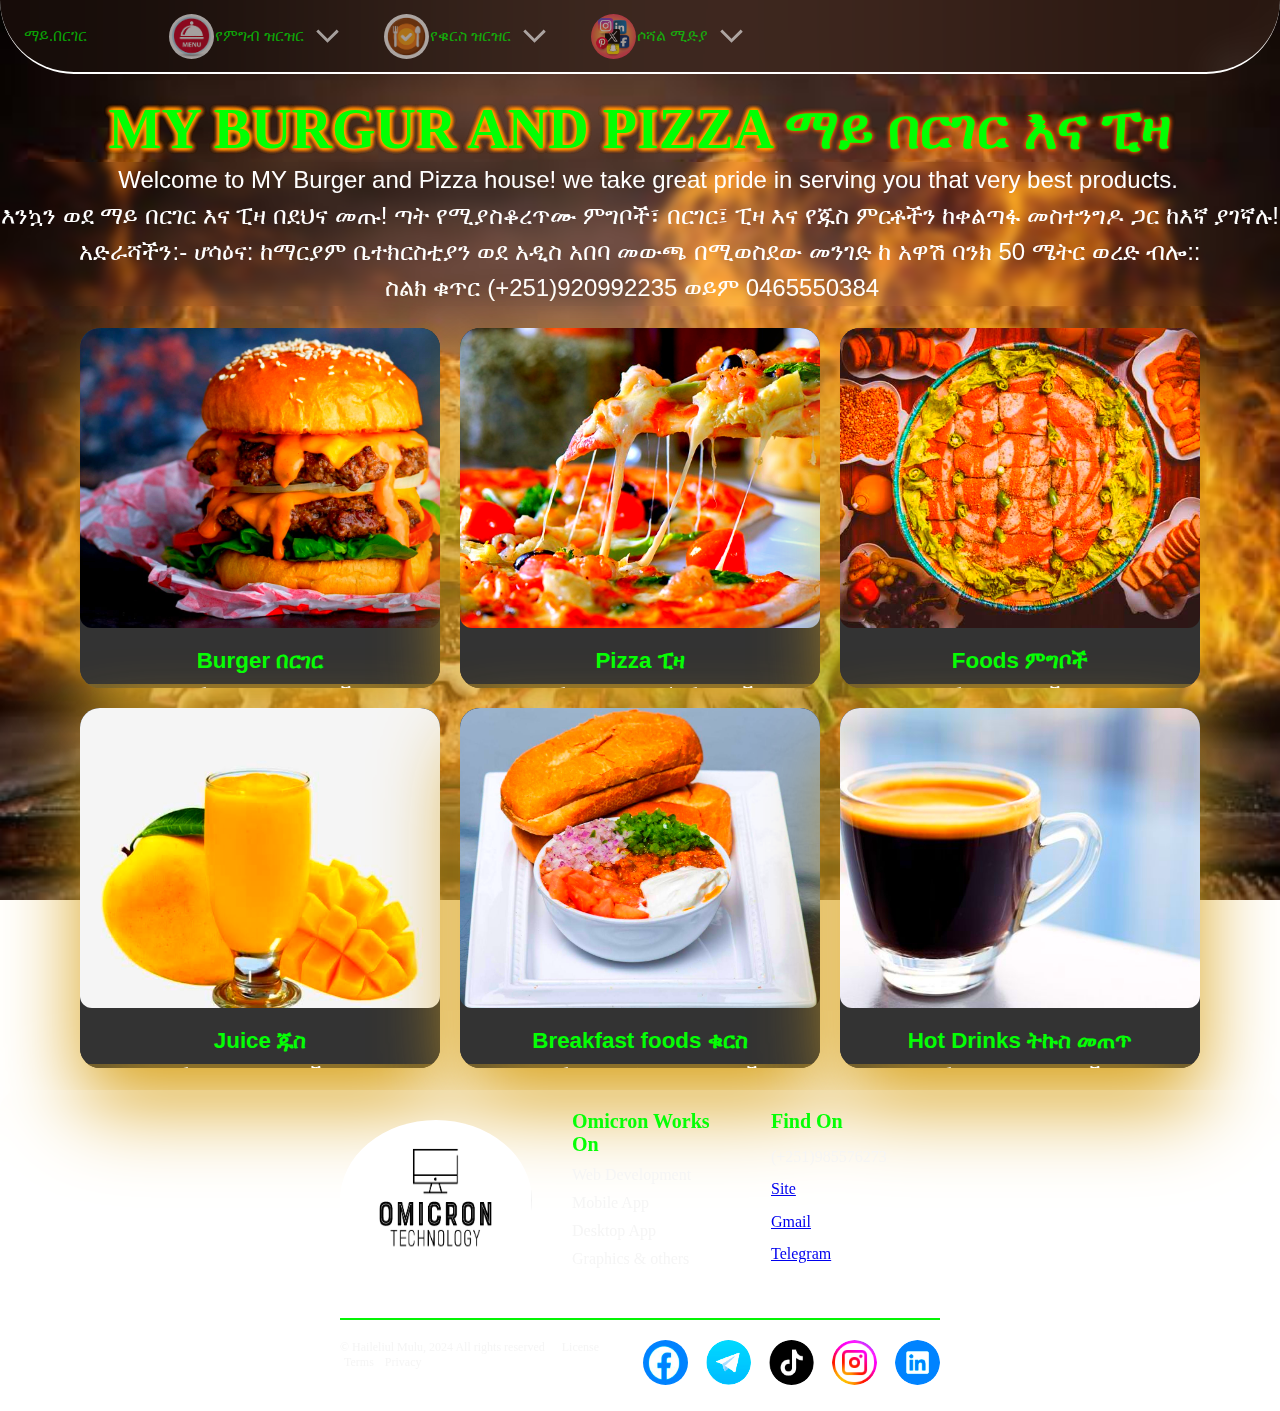
<file: index.html>
<!DOCTYPE html>
<html lang="en">
<head>
  <meta charset="UTF-8">
  <meta name="viewport" content="width=device-width, initial-scale=1.0">
  <link rel="stylesheet" href="css/slide.css">
  <title>MY BURGER (HOSSANA)</title>
</head>
</head>
<body>
  <nav class="navbar">
    <button onclick="toggleMenu()" class="burger"></button>
    <button class="button">
      ማይ.በርገር</button>
    <div class="dropdowns">
      <div class="dropdown">
        <button class="button">
          <img  src="image/menu.jpeg">
          የምግብ ዝርዝር 
          <img src="chevron.svg" />
        </button>
        <div class="dropdown-menu">
          <a href="home.html"> <img  src="image/food.png"  title="ምግቦች"></a>               
          <a href="burg.html"> <img  src="image/burger.png" title="በርገር"></a>                
            <a href="pizz.html"><img  src="image/pizza.png" title="ፒዛ"></a>
            <a href="juice.html"><img  src="image/juce.jpeg" title="ጁስ"></a>   
        </div>
      </div>
      <div class="dropdown">
        <button class="button">
          <img  src="im/qu.png">
          የቁርስ ዝርዝር
          <img src="chevron.svg" />
        </button>
        <div class="dropdown-menu">
          <a href="brakfastfood.html"> <img  src="im/brek.png" title="ቁርስ"></a>              
          <a href="hotdrink.html"> <img  src="im/drinks.png"  title="ትኩስ ነገር"></a>                
        </div>
      </div>
      <div class="dropdown">
        <button class="button">
          <img src="image/im/images.jpeg" />
          ሶሻል ሚድያ
          <img src="chevron.svg" />
        </button>
        <div class="dropdown-menu">
          <a  href="#" title="My Burger and Pizza facebook page" target ="#"onclick="myfunction11()" ><img src="image/facbook.png"></a>
    <a href="#" title="My Burger and Pizza telegram account!" target="#"onclick="myfunction11()"><img src="image/telegram.png"></a>
    <a href="#"title="My Burger and Pizza tiktok account!" target ="#" onclick="myfunction11()"><img src="image/tiktok.png"></a>
        </div>
      </div>
    </div>
  </nav>
  <script difer>
    const toggleMenu = () => document.body.classList.toggle("open");
  </script>
  <script>
    function myfunction11(){
      window.alert("ይቅርታ ለግዜው አካውንቱ አገልግሎት ላይ አይደለም!");
    }
  </script>
   <h1>MY BURGUR AND PIZZA <span>ማይ በርገር እና ፒዛ  </span></h1>
   <div class="header">
    <h2>
     <span>
      Welcome to MY Burger and Pizza house! we take great pride in serving you that very best products.</br>
      እንኳን ወደ ማይ በርገር እና ፒዛ በደህና መጡ! ጣት የሚያስቆረጥሙ ምግቦች፣ በርገር፤ ፒዛ እና የጁስ ምርቶችን ከቀልጣፋ መስተንግዶ ጋር ከእኛ ያገኛሉ!
    
        <br> አድራሻችን:- ሆሳዕና: ከማርያም ቤተክርስቲያን ወደ አዲስ አበባ መውጫ በሚወስደው መንገድ ከ አዋሽ ባንክ 50 ሜትር ወረድ ብሎ::
        <br><span> ስልክ ቁጥር (+251)920992235 ወይም 0465550384 </span> 
  </div>
</div>
  <div class="container">
    <div class="custom-card">
      <div class="img-box"><a href="burg.html"><img src="image/ethi.jpg"></div></a>
      <div class="custom-content">     
        <h2>Burger በርገር</h2>
        <p>ማይ በርገር እና ፒዛ ጣፋጭ የበርገር ምግቦችን ያቀርባል ከነዚህም መካከል ሃምበርገር፣ ቺዝ በርገር፣ ስፔሻል የአትክልት በርገር፣ ስፔሻል በርገር እና ሌሎችም የበርገር ምግቦች አሉን! ይምጡ ይጎብኙን በአገልግሎታችን ይረካሉ፡፡ </p>
         </p> 
         
         <a href="burg.html"><button> የበርገር ዝርዝር </button></a>
          
      </div>
    </div>
    <div class="custom-card">
      <div class="img-box"><a href="pizz.html"><img src="image/pizza.jpg"></div></a>
      <div class="custom-content">
        <h2> Pizza ፒዛ</h2>
        <p>ማይ በርገር እና ፒዛ ጣፋጭና ተወዳጅ የፒዛ ምግቦችን ያቀርባል ከነዚህም 
          መካከል የስጋ፣ አትክልት፣ ስፔሻል፣ ቺዝ ፒዛ እና ሌሎችም የፒዛ ምግቦች አሉን! ይምጡ ይጎብኙን በአገልግሎታችን ይረካሉ፡፡</p> 
         <a href="pizz.html"><button> የፒዛ ዝርዝር </button></a>

      </div>
    </div>
    <div class="custom-card">  
      <div class="img-box"><a href="home.html"><img src="image/agelgel.jpeg"></div></a>
      <div class="custom-content">     
        <h2>Foods ምግቦች</h2>
        <p>  ማይ በርገር እና ፒዛ ጣፋጭ ምግቦችን ያቀርባል ከነዚህም መካከል ቋንጣ ፍርፍር፣ ፓስታ በአትክልት፣ አገልግል፣ 
          እንቁላል ፍርፍር፣ ቦዘና ሽሮ እና ሌሎችም ምግቦች አሉን! ይምጡ ይጎብኙን በአገልግሎታችን ይረካሉ፡፡</p>
         <a href="home.html"><button> የምግብ ዝርዝር </button></a>

        
      </div>
    </div>
    <div class="custom-card">
      
      <div class="img-box"><a href="juic.html"><img src="image/mango.jpeg"></div></a>
      <div class="custom-content">
       
        <h2>Juice ጁስ</h2>
        <p>ማይ በርገር እና ፒዛ ጣፋጭ የጁስ ምርቶች ያቀርባል ከነዚህም መካከል የአቮካዶ፣ ፓፓያ፣ ብርቱካን፣
          ሃብሃብ፣ ማንጎ እና ሌሎችም ጣፋጭ የጁስ ምርቶች አሉን! ይምጡ ይጎብኙን በአገልግሎታችን ይረካሉ፡፡</p>
         <a href="juic.html"><button> የጁስ ዝርዝር </button></a>

      </div>
    </div>
    <div class="custom-card">
      
      <div class="img-box"><a href="brakfastfood.html"><img src="im/offer_6.jpg"></div></a>
      <div class="custom-content">     
        <h2>Breakfast foods ቁርስ</h2>

        <p>  ማይ በርገር እና ፒዛ ጣፋጭ ለቁርስ የሚሆኑ 
          ምግቦች ያቀርባል ከነዚህም መካከል ፍርፍር፣ ሳንዱች፣ ፈጢራ፤ እንቁላል ፍርፍርእና ሌሎችም ምግቦች አሉን! ይምጡ ይጎብኙን በአገልግሎታችን ይረካሉ፡፡</p>
         <a href="brakfastfood.html"><button> የቁርስ ዝርዝር</button></a>

      </div> 
    </div>
    <div class="custom-card">
      
      <div class="img-box" ><a href="hotdrink.html"><img src="im/espresso.jpg" ></div></a>
        <div class="custom-content">     
          <h2> Hot Drinks ትኩስ መጠጥ</h2>
  
          <p>  ማይ በርገር እና ፒዛ ጣፋጭና ትኩስ መጠጦች
            አሉን ከነዚህም መካከል ወተት፣ ማኪያቶ፣ ብርቱካን-ሻይ፤ ችምባ ሻይ እና ሌሎችም መጠጦች አሉን! ይምጡ ይጎብኙን በአገልግሎታችን ይረካሉ፡፡</p>
         <a href="hotdrink.html"><button> ዝርዝር </button></a>

        </div> 
      </div>
    </div>
  <style>
   .container {
  display: flex;
  position: relative;
  justify-content: center;
  flex-wrap: wrap;
  gap: 20px 20px;
  padding: 22px 50px;
}
.container .custom-card {
  display: flex;
  width: 100%; /* Adjust the width to occupy the full width of the container */
  max-width: 360px; /* Set a maximum width for the card */
  overflow: hidden;
  height: 360px;
  background-color: #333;
  backdrop-filter: blur(2000px);
  border-radius: 20px;
  transition: 0.5s;
  box-shadow: 0 35px 80px goldenrod;
}
.container .custom-card:hover {
  height: 520px;
}
.container .custom-card .img-box {
  position: absolute;
  top: 0px;
  width: 100%; /* Adjust the width to occupy the full width of the card */
  height: 300px;
  background: #333;
  border-radius: 12px;
  overflow: hidden;
  transition: 0.5s;
}
.container .custom-card .img-box img {
  position: absolute;
  top: 0;
  left: 0;
  width: 100%;
  height: 100%;
  object-fit: cover;
  filter: saturate(2);
}
.container .custom-card .custom-content {
  position: absolute;
  top: 320px;
  width: 100%; /* Adjust the width to occupy the full width of the card */
  height: 31px;
  padding: 0 0px;
  text-align: center;
  background-color: #333;
  transition: 0.5s;
}
.container .custom-card:hover .custom-content {
  height: 300px;
}
.container .custom-card .custom-content h2 {
  font-size: 1.4rem;
  font-family: "-apple-system", "BlinkMacSystemFont", "Roboto", "Helvetica Neue", sans-serif;
  font-weight: bold;
  color: rgb(4, 255, 4);
}
.container .custom-card .custom-content p {
  margin-top: 10px;
  backdrop-filter: blur(10px);
  color: white;
  font-size: 1rem;
}
.container .custom-card .custom-content button {
  top: 15px;
  display: inline-block;
  padding: 12px 25px;
  text-decoration: none;
  border-radius: 10px;
  background: transparent;
  border: 2px solid rgb(195, 250, 195);
  color: rgb(4, 255, 4);
  font-weight: bold;
  margin-left: 1rem;
  box-shadow: 0 3px 8px goldenrod;
}
.container .custom-card .custom-content button:hover {
  opacity: 0.8;
  background-color: white;
  border: 3px solid crimson;
}

@media screen and (width <= 500px) {
  .container {
    padding: 10px; 
  }
}/*
  .container .custom-card {
    max-width: 100%; 
    height: auto; 
  }
  .container .custom-card:hover {
    height: auto; 
  }}
  */
  </style>  
<section>
  <footer class="top">
    <img src="image/im/1.png" />
    <div class="links">
      <div>
        <h2>Omicron Works On</h2>
        <a>Web Development</a>
        <a>Mobile App</a>
        <a>Desktop App</a>
        <a>Graphics & others</a>
      </div>
      <div>
        <h2>Find On</h2>
        <a  onclick="window.open('tel:0985576273')">(+251)985576273</a>
        <a href="https://haileliulmulu.github.io/omicronbanner.github.io"target ="https://haileliulmulu.github.io/omicronbanner.github.io">Site</a>
        <a  href="mailto:haileliulmulu27@gmail.com">Gmail</a>
        <a href="https://t.me/Liulmekonen" target="https://t.me/Liulmekonen">Telegram</a>
      </div>
    </div>
  </footer>
  <footer class="bottom">
    <div class="legal">
      <span> © Haileliul Mulu, 2024 All rights reserved </span>
      <a> License </a>
      <a> Terms </a>
      <a> Privacy </a>
    </div>
    <div class="links">
      <a  href="https://www.facebook.com/haileliul.mulu.2023" title="Facebook page" target ="https://www.facebook.com/haileliul.mulu.2023"><img src="image/facbook.png"></a>
      <a href="https://t.me/omicrontechnology" title="Telegram account!" target="https://t.me/omicrontechnology"><img src="image/telegram.png"></a>
      <a href="https://www.tiktok.com/@haileliul21"title="Tiktok account!" target ="https://www.tiktok.com/@haileliul21"><img src="image/tiktok.png"></a>
      <a href="http://www.instagram.com/haileliul_mulu"title="Instagram account!" target ="http://www.instagram.com/haileliul_mulu"><img src="image/insta.png"></a>
      <a href="https://www.linkedin.com/in/haileliul-mulu-26283a297"title="Linkdin account!" target ="https://www.linkedin.com/in/haileliul-mulu-26283a297"><img src="image/link.png"></a>
    </div>
  </footer>
</section>
<script difer>
  document.addEventListener('contextmenu',function(event){
  event.preventDefault();
})
</script>
</body>
</html>
</file>
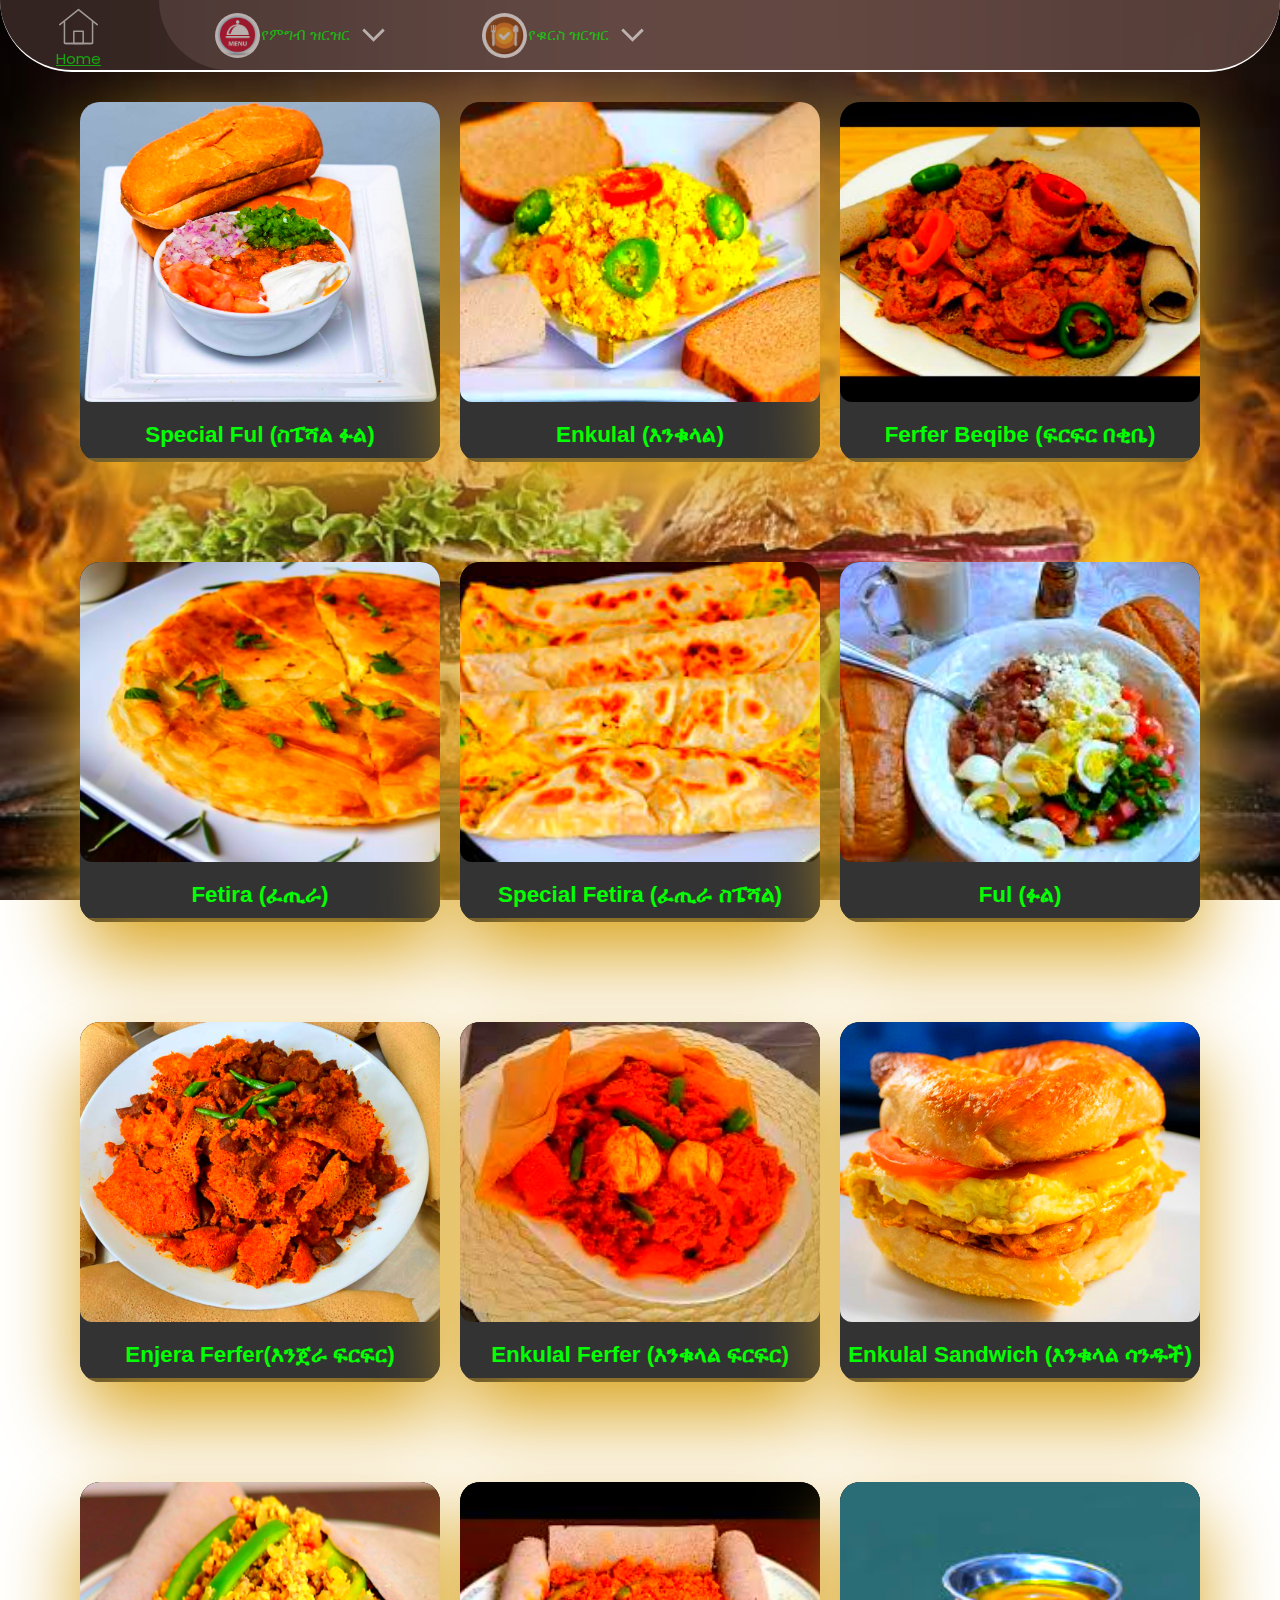
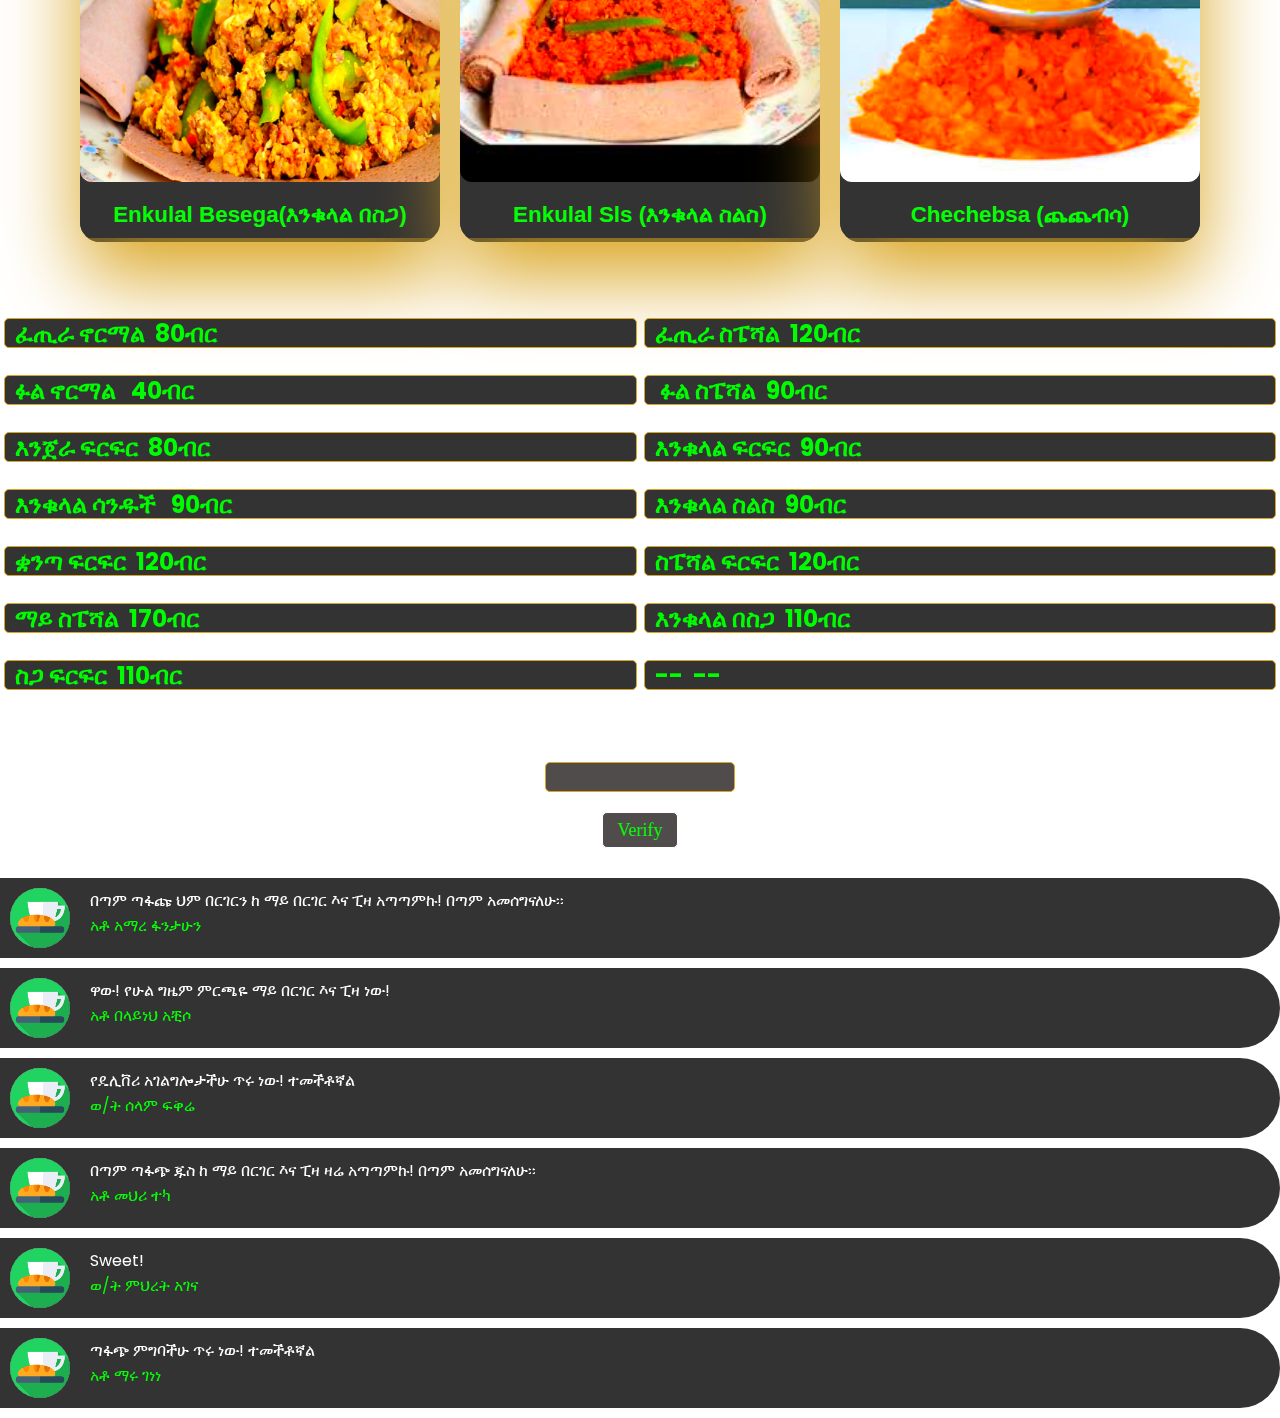
<file: brakfastfood.html>
<!DOCTYPE html>
<html>
  <head>
    <meta charset="UTF-8">
    <meta name="viewport" content="width=device-width, initial-scale=1.0">
  <link rel="stylesheet" href="css/home.css">
  <title>MY BURGER (HOSSANA)</title>
</head>
<body>
  <nav class="navbar">
    <button onclick="toggleMenu()" class="burger"></button>
    <button class="button"><a href="index.html"><img  src="image/im/home.svg" >Home</a> 
       
        </button>
    <div class="dropdowns">
     
      <div class="dropdown">
        <button class="button">
          <img  src="image/menu.jpeg">
          የምግብ ዝርዝር 
          <img src="chevron.svg" />
        </button>
        <div class="dropdown-menu">
            <a href="home.html"> <img  src="image/food.png"  title="ምግቦች"></a>               
            <a href="burg.html"> <img  src="image/burger.png" title="በርገር"></a>                              
            <a href="juic.html"><img  src="image/juce.jpeg" title="ጁስ"></a>  
            <a href="pizz.html"><img  src="image/pizza.png" title="ፒዛ"></a>         
        </div>
      </div>
      <div class="dropdown">
        <button class="button">
          <img  src="im/qu.png">
          የቁርስ ዝርዝር
          <img src="chevron.svg" />
        </button>
        <div class="dropdown-menu">        
          <a href="hotdrink.html"> <img  src="im/drinks.png"  title="ትኩስ ነገር"></a>                         
        </div>
      </div>
     
    </div>
  </nav>
  <script>
    const toggleMenu = () => document.body.classList.toggle("open");
   
  </script>
  
  <div class="container">

    <div class="custom-card">
      <div class="img-box"><img src="im/offer_6.jpg"></div>
      <div class="custom-content">     
        <h2>Special Ful (ስፔሻል ፉል)</h2>
        <p>  ማይ በርገር እና ፒዛን ሰለጎበኙ እጅግ በጣም እናመሰናለን! ይምጡ ይጎብኙን ወይም ካሉበት ቦታ ሆነው በስልክ ይዘዙን በተመጣጣኝ የዴሊቭሪ ዋጋ ካሉበት እናደርሳለን!</p>
<table>
  <tr onclick="window.open('tel:0465550384')">
        <td>
               <button>ለማዘዝ</button> 
        </td>
    </tr>
</table>        
      </div>
    </div>
    <div class="custom-card">
      <div class="img-box"><img src="image/enkulal.jpeg"></div>
      <div class="custom-content">
       
        <h2>Enkulal (እንቁላል)</h2>
        <p>ማይ በርገር እና ፒዛን ሰለጎበኙ እጅግ በጣም እናመሰናለን! ይምጡ ይጎብኙን ወይም ካሉበት ቦታ ሆነው በስልክ ይዘዙን በተመጣጣኝ የዴሊቭሪ ዋጋ ካሉበት እናደርሳለን!</p>
<table>
  <tr onclick="window.open('tel:0465550384')">
        <td>
               <button>ለማዘዝ</button> 
        </td>
    </tr>
</table>        
      </div>
    </div>
    <div class="custom-card">
      <div class="img-box"><img src="im/ferferbeqibie.jpg"></div>
      <div class="custom-content">     
        <h2>Ferfer Beqibe (ፍርፍር በቂቤ)</h2>
        <p>  ማይ በርገር እና ፒዛን ሰለጎበኙ እጅግ በጣም እናመሰናለን! ይምጡ ይጎብኙን ወይም ካሉበት ቦታ ሆነው በስልክ ይዘዙን በተመጣጣኝ የዴሊቭሪ ዋጋ ካሉበት እናደርሳለን!</p>
<table>
  <tr onclick="window.open('tel:0465550384')">
        <td>
               <button>ለማዘዝ</button> 
        </td>
    </tr>
</table>        
      </div>
    </div>
    <div class="custom-card">
      <div class="img-box"><img src="im/feti.png"></div>
      <div class="custom-content">
       
        <h2>Fetira (ፈጢራ)</h2>
        <p>ማይ በርገር እና ፒዛን ሰለጎበኙ እጅግ በጣም እናመሰናለን! ይምጡ ይጎብኙን ወይም ካሉበት ቦታ ሆነው በስልክ ይዘዙን በተመጣጣኝ የዴሊቭሪ ዋጋ ካሉበት እናደርሳለን!</p>
<table>
  <tr onclick="window.open('tel:0465550384')">
        <td>
               <button>ለማዘዝ</button> 
        </td>
    </tr>
</table>        
      </div>
    </div>
    <div class="custom-card">
      <div class="img-box"><img src="im/spfeti.jpeg"></div>
      <div class="custom-content">     
        <h2>Special Fetira (ፈጢራ ስፔሻል)</h2>
        <p>  ማይ በርገር እና ፒዛን ሰለጎበኙ እጅግ በጣም እናመሰናለን! ይምጡ ይጎብኙን ወይም ካሉበት ቦታ ሆነው በስልክ ይዘዙን በተመጣጣኝ የዴሊቭሪ ዋጋ ካሉበት እናደርሳለን!</p>
<table>
  <tr onclick="window.open('tel:0465550384')">
        <td>
               <button>ለማዘዝ</button> 
        </td>
    </tr>
</table>        
      </div>
    </div>
   
    <div class="custom-card">
      <div class="img-box"><img src="im/foul2.png"></div>
      <div class="custom-content">     
        <h2>Ful (ፉል)</h2>

        <p>  ማይ በርገር እና ፒዛን ሰለጎበኙ እጅግ በጣም እናመሰናለን! ይምጡ ይጎብኙን ወይም ካሉበት ቦታ ሆነው በስልክ ይዘዙን በተመጣጣኝ የዴሊቭሪ ዋጋ ካሉበት እናደርሳለን!</p>
<table>
  <tr onclick="window.open('tel:0465550384')">
        <td>
               <button>ለማዘዝ</button> 
        </td>
    </tr>
</table>        
      </div>
    </div>
    <div class="custom-card">
      <div class="img-box"><img src="image/ferferr.jpg"></div>
      <div class="custom-content">
       
        <h2>Enjera Ferfer(እንጀራ ፍርፍር)</h2>
        <p>ማይ በርገር እና ፒዛን ሰለጎበኙ እጅግ በጣም እናመሰናለን! ይምጡ ይጎብኙን ወይም ካሉበት ቦታ ሆነው በስልክ ይዘዙን በተመጣጣኝ የዴሊቭሪ ዋጋ ካሉበት እናደርሳለን!</p>
<table>
  <tr onclick="window.open('tel:0465550384')">
        <td>
               <button>ለማዘዝ</button> 
        </td>
    </tr>
</table>        
      </div>
    </div>
    <div class="custom-card">
      <div class="img-box"><img src="im/enkulalferfer.jpeg"></div>
      <div class="custom-content">
       
        <h2>Enkulal Ferfer (እንቁላል ፍርፍር)</h2>
        <p>ማይ በርገር እና ፒዛን ሰለጎበኙ እጅግ በጣም እናመሰናለን! ይምጡ ይጎብኙን ወይም ካሉበት ቦታ ሆነው በስልክ ይዘዙን በተመጣጣኝ የዴሊቭሪ ዋጋ ካሉበት እናደርሳለን!</p>
<table>
  <tr onclick="window.open('tel:0465550384')">
        <td>
               <button>ለማዘዝ</button> 
        </td>
    </tr>
</table>        
      </div>
    </div>
    <div class="custom-card">
      <div class="img-box"><img src="im/enkulalsanduch.jpg"></div>
      <div class="custom-content">
       
        <h2>Enkulal Sandwich (እንቁላል ሳንዱች)</h2>
        <p>ማይ በርገር እና ፒዛን ሰለጎበኙ እጅግ በጣም እናመሰናለን! ይምጡ ይጎብኙን ወይም ካሉበት ቦታ ሆነው በስልክ ይዘዙን በተመጣጣኝ የዴሊቭሪ ዋጋ ካሉበት እናደርሳለን!</p>
<table>
  <tr onclick="window.open('tel:0465550384')">
        <td>
               <button>ለማዘዝ</button> 
        </td>
    </tr>
</table>        
      </div>
    </div>
    <div class="custom-card">
      <div class="img-box"><img src="image/enkulalbesega.jpg"></div>
      <div class="custom-content">
       
        <h2>Enkulal Besega(እንቁላል በስጋ)</h2>
        <p>ማይ በርገር እና ፒዛን ሰለጎበኙ እጅግ በጣም እናመሰናለን! ይምጡ ይጎብኙን ወይም ካሉበት ቦታ ሆነው በስልክ ይዘዙን በተመጣጣኝ የዴሊቭሪ ዋጋ ካሉበት እናደርሳለን!</p>
<table>
  <tr onclick="window.open('tel:0465550384')">
        <td>
               <button>ለማዘዝ</button> 
        </td>
    </tr>
</table>        
      </div>
    </div>
    <div class="custom-card">
      <div class="img-box"><img src="im/enkulalsels.jpeg"></div>
      <div class="custom-content">
       
        <h2>Enkulal Sls (እንቁላል ስልስ)</h2>
        <p>ማይ በርገር እና ፒዛን ሰለጎበኙ እጅግ በጣም እናመሰናለን! ይምጡ ይጎብኙን ወይም ካሉበት ቦታ ሆነው በስልክ ይዘዙን በተመጣጣኝ የዴሊቭሪ ዋጋ ካሉበት እናደርሳለን!</p>
<table>
  <tr onclick="window.open('tel:0465550384')">
        <td>
               <button>ለማዘዝ</button> 
        </td>
    </tr>
</table>        
      </div>
    </div>
    <div class="custom-card">
      <div class="img-box"><img src="im/chechebsa.jpg"></div>
      <div class="custom-content"> 
        <h2>Chechebsa (ጨጨብሳ)</h2>
        <p>ማይ በርገር እና ፒዛን ሰለጎበኙ እጅግ በጣም እናመሰናለን! ይምጡ ይጎብኙን ወይም ካሉበት ቦታ ሆነው በስልክ ይዘዙን በተመጣጣኝ የዴሊቭሪ ዋጋ ካሉበት እናደርሳለን!</p>
<table>
  <tr onclick="window.open('tel:0465550384')">
        <td>
               <button>ለማዘዝ</button> 
        </td>
    </tr>
</table>        
      </div>
    </div>
    
  </div>
  <table id="editablebbr">
    <thead>   
      </thead>
      <tbody>
        <tr>
            <td><input type="text" value="ፈጢራ ኖርማል&nbsp;&nbsp;80ብር"></td>
            <td><input type="text" value="ፈጢራ ስፔሻል&nbsp;&nbsp;120ብር"></td>
        </tr>
      <tr>
        <td><input type="text" value="ፉል ኖርማል&nbsp;&nbsp;&nbsp;40ብር"></td>
        <td><input type="text" value=" ፉል ስፔሻል&nbsp;&nbsp;90ብር"></td>
      </tr>
      <tr>
        <td><input type="text" value="እንጀራ ፍርፍር&nbsp;&nbsp;80ብር"></td>
        <td><input type="text" value="እንቁላል ፍርፍር&nbsp;&nbsp;90ብር"></td>
       </tr>
      <tr>
        <td><input type="text" value="እንቁላል ሳንዱች &nbsp;&nbsp;90ብር"></td>
        <td><input type="text" value="እንቁላል ስልስ&nbsp;&nbsp;90ብር"></td>
      </tr>
      <tr>
        <td><input type="text" value="ቋንጣ ፍርፍር&nbsp;&nbsp;120ብር"></td>
        <td><input type="text" value="ስፔሻል ፍርፍር&nbsp;&nbsp;120ብር"></td>
    </tr>
      <tr>
        <td><input type="text" value="ማይ ስፔሻል&nbsp;&nbsp;170ብር"></td>
        <td><input type="text" value="እንቁላል በስጋ&nbsp;&nbsp;110ብር"></td>
    </tr>
    <tr>
        <td><input type="text" value="ስጋ ፍርፍር&nbsp;&nbsp;110ብር"></td>
        <td><input type="text" value="--&nbsp;&nbsp;--"></td>
  </tr>     
      </tbody>
</table>
<span id="dots"></span> 
<span id="more"> 
 <input type="password"  id="password" placeholder="የምግብ ዝርዝሩን ለመቀየር የሚስጢር ቁጥሩን ያስገቡ!">

 <button id="mybtn" onclick="saveTablebre()">Save</button>
</span>  
<div class="containe">
  <h1>OTP Verification to Edit </h1>
  <input type="text" id="otpInput"  maxlength="6">
  <button class="button2" id="verifyButton">Verify</button>
  <button class="button2" onclick="myfunctione()" id="editButton">Edit</button>  
  <p id="message"></p>
</div>     
<div class="containers">
    <img src="im/brek.png">
    <p> በጣም ጣፋጩ ህም በርገርን ከ ማይ በርገር እና ፒዛ አጣጣምኩ! በጣም አመሰግናለሁ፡፡  </p>
    <span class="time-right">አቶ አማረ ፋንታሁን</span>
  </div>
  <div class="containers darker">
    <img src="im/brek.png">
    <p>ዋው! የሁል ግዜም ምርጫዬ ማይ በርገር እና ፒዛ ነው! </p>
    <span class="time-right">አቶ በላይነህ አቺሶ</span>
  </div>
  <div class="containers">
    <img src="im/brek.png">
    <p>የዴሊቨሪ አገልግሎታችሁ ጥሩ ነው! ተመችቶኛል</p>
    <span class="time-right">ወ/ት ሰላም ፍቅሬ</span>
  </div>
  <div class="containers darker">
    <img src="im/brek.png">
    <p>በጣም ጣፋጭ ጁስ ከ ማይ በርገር እና ፒዛ ዛሬ አጣጣምኩ! በጣም አመሰግናለሁ፡፡ </p>
    <span class="time-right">አቶ መህሪ ተካ</span>
  </div>
   <div class="containers">
                            <img src="im/brek.png">
                            <p>Sweet!</p>
                            <span class="time-right">ወ/ት ምህረት አገና</span>
                          </div>
                          <div class="containers">
                            <img src="im/brek.png">
                            <p>ጣፋጭ ምግባችሁ ጥሩ ነው! ተመችቶኛል</p>
                            <span class="time-right">አቶ ማሩ ገነነ</span>
                          </div> 
</body>

<script difer>
  function saveTablebre() {
    var passwordInput = document.getElementById("password");
    var password = passwordInput.value;
    // Replace "YOUR_PASSWORD" with the actual password you want to use
    if (password !== "BFBBDTT44TSKK") {
      alert("የተሳሳተ ሚስጥር ቁጥር ነው ያስገቡት! እንደገና ይሞክሩ");
      return;
    }
    var table = document.getElementById("editablebbr");
    var rows = table.rows;
    var data = [];
    for (var i = 1; i < rows.length; i++) {
      var rowData = [];
      var cells = rows[i].cells;
      for (var j = 0; j < cells.length; j++) {
        var input = cells[j].getElementsByTagName("input")[0];
        rowData.push(input.value);
      }
      data.push(rowData);
    }
    // Save the data in local storage
    localStorage.setItem("tableDatabr", JSON.stringify(data));
    alert("የምግብ ዝርዝሩ በሚገባ ተቀይሯል!");
  }
  // Restore the saved data when the page loads
  window.addEventListener("load", function() {
    var savedData = localStorage.getItem("tableDatabr");
    if (savedData) {
      var data = JSON.parse(savedData);
      var table = document.getElementById("editablebbr");
      var tbody = table.getElementsByTagName("tbody")[0];
      tbody.innerHTML = "";
      for (var i = 0; i < data.length; i++) {
        var row = document.createElement("tr");
        for (var j = 0; j < data[i].length; j++) {
          var cell = document.createElement("td");
          var input = document.createElement("input");
          input.type = "text";
          input.value = data[i][j];
          cell.appendChild(input);
          row.appendChild(cell);
        }
        tbody.appendChild(row);
      }
    }
  });
</script>
<script difer>
  document.addEventListener('contextmenu',function(event){
  event.preventDefault();
})
</script>
<script difer>
  document.addEventListener('DOMContentLoaded', function() {
  var otpInput = document.getElementById('otpInput');
  var verifyButton = document.getElementById('verifyButton');
  var editButton = document.getElementById('editButton');
  var message = document.getElementById('message');
  verifyButton.addEventListener('click', function() {
    var otpValue = otpInput.value;
    if (otpValue.length === 4 && otpValue === '2020') {
      message.textContent = 'OTP Verified!';
   
      editButton.style.display = 'inline-block';
    } else {
      message.textContent = 'Invalid OTP!';
      editButton.style.display = 'none';
    }
  });
  editButton.addEventListener('click', function() {
    otpInput.value = '';
    message.textContent = '';
    editButton.style.display = 'none';
  });
});
</script>
<script difer>
function myfunction(){
var dots=document.getElementById("dots");
var moreText=document.getElementById("more");
var btnText=document.getElementById("mybtn");
if(dots.style.display==="none"){
dots.style.display="inline";
btnText.innerHTML="Phone Numbers";
moreText.style.display="none";
}
else{
dots.style.display="none";
btnText.innerHTML="Back";
moreText.style.display="inline";
}
}
function myfunctione(){
var dots=document.getElementById("dots");
var moreText=document.getElementById("more");
var btnText=document.getElementById("mybtn");
if(dots.style.display==="none"){
dots.style.display="inline";
btnText.innerHTML="Edit";
moreText.style.display="none";
}
else{
dots.style.display="none";
btnText.innerHTML="Save";
moreText.style.display="inline";
}
}
</script>
</html>
</file>
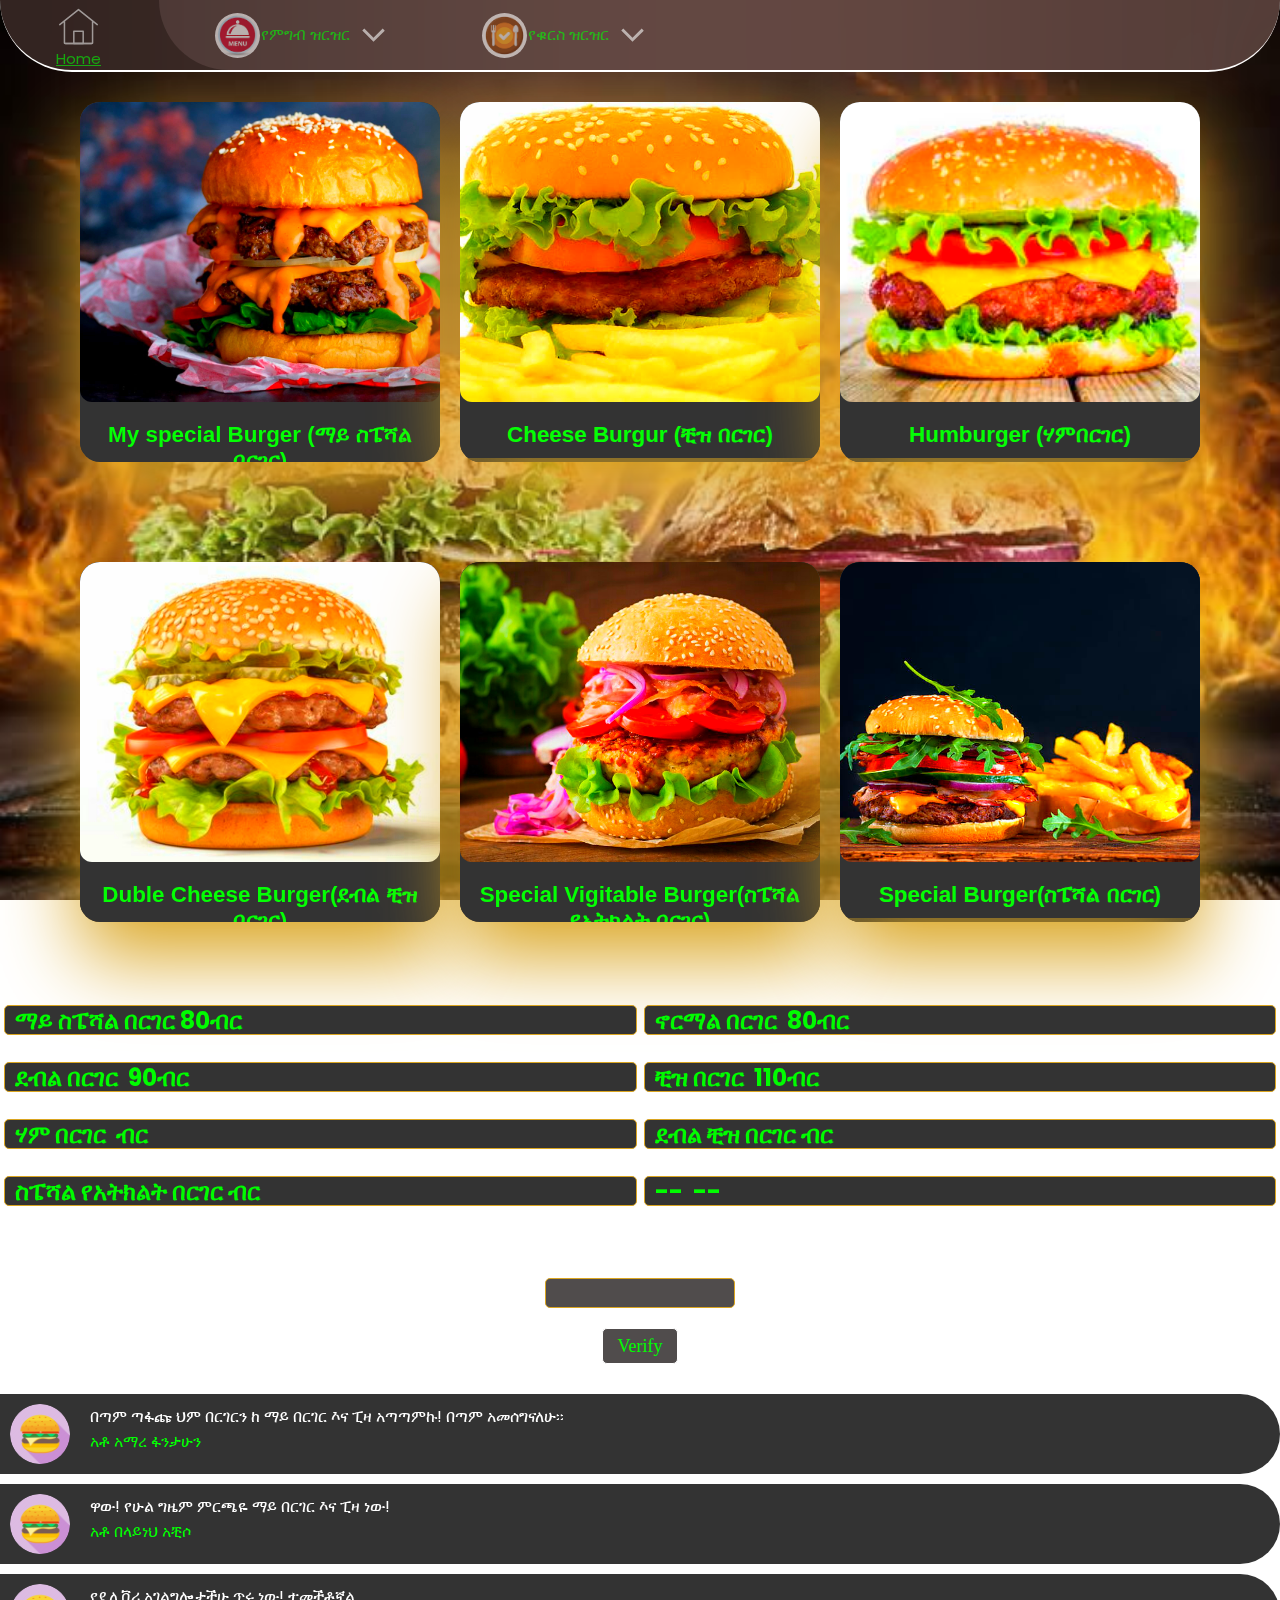
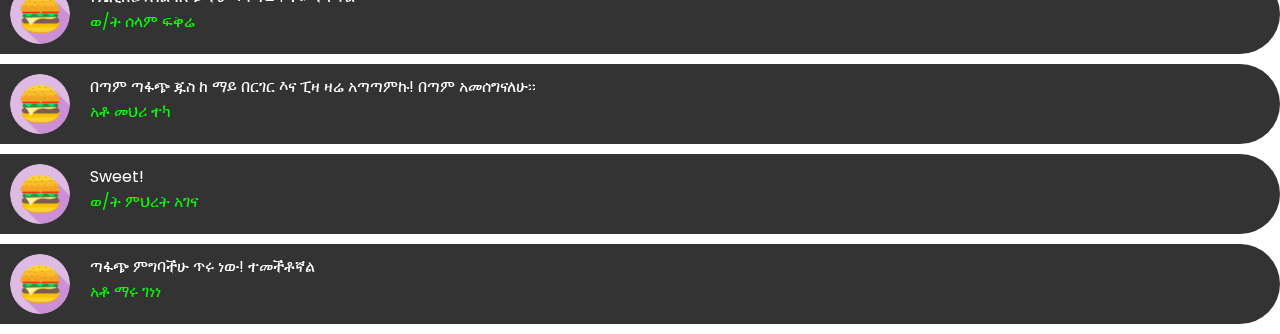
<file: burg.html>
<!DOCTYPE html>
<html>
  <head>
    <meta charset="UTF-8">
    <meta name="viewport" content="width=device-width, initial-scale=1.0">
  <link rel="stylesheet" href="css/home.css">
  <title>MY BURGER (HOSSANA)</title>
</head>
<body>
  <nav class="navbar">
    <button onclick="toggleMenu()" class="burger"></button>
    <button class="button"><a href="index.html"><img  src="image/im/home.svg" >Home</a>       
        </button>
    <div class="dropdowns">
     
      <div class="dropdown">
        <button class="button">
          <img  src="image/menu.jpeg">
          የምግብ ዝርዝር 
          <img src="chevron.svg" />
        </button>
        <div class="dropdown-menu">
            <a href="home.html"> <img  src="image/food.png"  title="ምግቦች"></a>                                            
            <a href="juic.html"><img  src="image/juce.jpeg" title="ጁስ"></a>          
            <a href="pizz.html"><img  src="image/pizza.png" title="ፒዛ"></a>         
        </div>
      </div>
      <div class="dropdown">
        <button class="button">
          <img  src="im/qu.png">
          የቁርስ ዝርዝር
          <img src="chevron.svg" />
        </button>
        <div class="dropdown-menu">
          <a href="brakfastfood.html"> <img  src="im/brek.png" title="ቁርስ"></a>                
        
          <a href="hotdrink.html"> <img  src="im/drinks.png"  title="ትኩስ ነገር"></a>                         
        </div>
      </div>
     
    </div>
  </nav>
  <script>
    const toggleMenu = () => document.body.classList.toggle("open");
   
  </script>
  
  <div class="container">
    <div class="custom-card">
      <div class="img-box"><img src="image/ethi.jpg"></div>
      <div class="custom-content">     
        <h2>My special Burger (ማይ ስፔሻል በርገር)</h2>
        <p>  ማይ በርገር እና ፒዛን ሰለጎበኙ እጅግ በጣም እናመሰናለን! ይምጡ ይጎብኙን ወይም ካሉበት ቦታ ሆነው በስልክ ይዘዙን በተመጣጣኝ የዴሊቭሪ ዋጋ ካሉበት እናደርሳለን!</p>
<table>
  <tr onclick="window.open('tel:0465550384')">
        <td>
               <button>ለማዘዝ</button> 
        </td>
    </tr>
</table>        
      </div>
    </div>
    <div class="custom-card">
      <div class="img-box"><img src="image/chez.jpeg"></div>
      <div class="custom-content">     
        <h2>Cheese Burgur (ቺዝ በርገር)</h2>
        <p>  ማይ በርገር እና ፒዛን ሰለጎበኙ እጅግ በጣም እናመሰናለን! ይምጡ ይጎብኙን ወይም ካሉበት ቦታ ሆነው በስልክ ይዘዙን በተመጣጣኝ የዴሊቭሪ ዋጋ ካሉበት እናደርሳለን!</p>
<table>
  <tr onclick="window.open('tel:0465550384')">
        <td>
               <button>ለማዘዝ</button> 
        </td>
    </tr>
</table>        
      </div>
    </div>
    <div class="custom-card">
      <div class="img-box"><img src="image/hum.jpeg"></div>
      <div class="custom-content">
       
        <h2>Humburger (ሃምበርገር)</h2>
        <p>ማይ በርገር እና ፒዛን ሰለጎበኙ እጅግ በጣም እናመሰናለን! ይምጡ ይጎብኙን ወይም ካሉበት ቦታ ሆነው በስልክ ይዘዙን በተመጣጣኝ የዴሊቭሪ ዋጋ ካሉበት እናደርሳለን!</p>
<table>
  <tr onclick="window.open('tel:0465550384')">
        <td>
               <button>ለማዘዝ</button> 
        </td>
    </tr>
</table>        
      </div>
    </div>
    <div class="custom-card">
      <div class="img-box"><img src="image/dublecheese.jpg"></div>
      <div class="custom-content">     
        <h2>Duble Cheese Burger(ደብል ቺዝ በርገር)</h2>
        <p>  ማይ በርገር እና ፒዛን ሰለጎበኙ እጅግ በጣም እናመሰናለን! ይምጡ ይጎብኙን ወይም ካሉበት ቦታ ሆነው በስልክ ይዘዙን በተመጣጣኝ የዴሊቭሪ ዋጋ ካሉበት እናደርሳለን!</p>
<table>
  <tr onclick="window.open('tel:0465550384')">
        <td>
               <button>ለማዘዝ</button> 
        </td>
    </tr>
</table>        
      </div>
    </div>
    <div class="custom-card">
      <div class="img-box"><img src="image/specialvig.jpg"></div>
      <div class="custom-content">
       
        <h2>Special Vigitable Burger(ስፔሻል የአትክልት በርገር)</h2>
        <p>ማይ በርገር እና ፒዛን ሰለጎበኙ እጅግ በጣም እናመሰናለን! ይምጡ ይጎብኙን ወይም ካሉበት ቦታ ሆነው በስልክ ይዘዙን በተመጣጣኝ የዴሊቭሪ ዋጋ ካሉበት እናደርሳለን!</p>
<table>
  <tr onclick="window.open('tel:0465550384')">
        <td>
               <button>ለማዘዝ</button> 
        </td>
    </tr>
</table>        
      </div>
    </div>
   
   
    <div class="custom-card">
      <div class="img-box"><img src="image/b1.jpeg"></div>
      <div class="custom-content">     
        <h2>Special Burger(ስፔሻል በርገር)</h2>

        <p>  ማይ በርገር እና ፒዛን ሰለጎበኙ እጅግ በጣም እናመሰናለን! ይምጡ ይጎብኙን ወይም ካሉበት ቦታ ሆነው በስልክ ይዘዙን በተመጣጣኝ የዴሊቭሪ ዋጋ ካሉበት እናደርሳለን!</p>
<table>
  <tr onclick="window.open('tel:0465550384')">
        <td>
               <button>ለማዘዝ</button> 
        </td>
    </tr>
      </table>

      </div>
    </div>
   
  </div>
  
<table id="editableburgers">
    <thead>
        <th></th>
        <th></th>
    </thead>
    <tbody>
        <tr>
            <td><input type="text" value="ማይ ስፔሻል በርገር&nbsp;80ብር"></td>
            <td><input type="text" value="ኖርማል በርገር&nbsp;&nbsp;80ብር"></td>
       
        </tr>
        <tr>
            <td><input type="text" value="ደብል በርገር&nbsp;&nbsp;90ብር"></td>
            <td><input type="text" value="ቺዝ በርገር&nbsp;&nbsp;110ብር"></td>
        </tr>
        <tr>
            <td><input type="text" value="ሃም በርገር&nbsp;&nbsp;ብር"></td>
            <td><input type="text" value="ደብል ቺዝ በርገር&nbsp;ብር"></td>

        </tr>
        <tr>
            <td><input type="text" value="ስፔሻል የአትክልት በርገር&nbsp;ብር"></td>
            <td><input type="text" value="--&nbsp;&nbsp;--"></td>
            
        </tr>
    </tbody>

</table>
<span id="dots"></span> 
<span id="more"> 
 <input type="password"  id="password" placeholder="የምግብ ዝርዝሩን ለመቀየር የሚስጢር ቁጥሩን ያስገቡ!">

 <button id="mybtn" onclick="saveTablebur()">Save</button>
</span>   
<div class="containe">
  <h1>OTP Verification to Edit </h1>
  <input type="text" id="otpInput"  maxlength="6">
  <button class="button2" id="verifyButton">Verify</button>
  <button class="button2" onclick="myfunctione()" id="editButton">Edit</button>  
  <p id="message"></p>
</div>     
<div class="containers">
    <img src="image/burger.png">
    <p> በጣም ጣፋጩ ህም በርገርን ከ ማይ በርገር እና ፒዛ አጣጣምኩ! በጣም አመሰግናለሁ፡፡  </p>
    <span class="time-right">አቶ አማረ ፋንታሁን</span>
  </div>
  <div class="containers darker">
    <img src="image/burger.png">
    <p>ዋው! የሁል ግዜም ምርጫዬ ማይ በርገር እና ፒዛ ነው! </p>
    <span class="time-right">አቶ በላይነህ አቺሶ</span>
  </div>
  <div class="containers">
    <img src="image/burger.png">
    <p>የዴሊቨሪ አገልግሎታችሁ ጥሩ ነው! ተመችቶኛል</p>
    <span class="time-right">ወ/ት ሰላም ፍቅሬ</span>
  </div>
  <div class="containers darker">
    <img src="image/burger.png">
    <p>በጣም ጣፋጭ ጁስ ከ ማይ በርገር እና ፒዛ ዛሬ አጣጣምኩ! በጣም አመሰግናለሁ፡፡ </p>
    <span class="time-right">አቶ መህሪ ተካ</span>
  </div>
 
                        <div class="containers">
                            <img src="image/burger.png">
                            <p>Sweet!</p>
                            <span class="time-right">ወ/ት ምህረት አገና</span>
                          </div>
                          <div class="containers">
                            <img src="image/burger.png">
                            <p>ጣፋጭ ምግባችሁ ጥሩ ነው! ተመችቶኛል</p>
                            <span class="time-right">አቶ ማሩ ገነነ</span>
                          </div> 
</body>
<script difer>
    function saveTablebur() {
      var passwordInput = document.getElementById("password");
      var password = passwordInput.value;
      // Replace "YOUR_PASSWORD" with the actual password you want to use
      if (password !== "BUBBDTT44TSKK") {
        alert("የተሳሳተ ሚስጥር ቁጥር ነው ያስገቡት! እንደገና ይሞክሩ");
        return;
      }
      var table = document.getElementById("editableburgers");
      var rows = table.rows;
      var data = [];
      for (var i = 1; i < rows.length; i++) {
        var rowData = [];
        var cells = rows[i].cells;
        for (var j = 0; j < cells.length; j++) {
          var input = cells[j].getElementsByTagName("input")[0];
          rowData.push(input.value);
        }
        data.push(rowData);
      }
      // Save the data in local storage
      localStorage.setItem("tableDatabb", JSON.stringify(data));
      alert("የምግብ ዝርዝሩ በሚገባ ተቀይሯል!");

    }
    // Restore the saved data when the page loads
    window.addEventListener("load", function() {
      var savedData = localStorage.getItem("tableDatabb");
      if (savedData) {
        var data = JSON.parse(savedData);
        var table = document.getElementById("editableburgers");
        var rows = table.rows;
        for (var i = 1; i < rows.length; i++) {
          var cells = rows[i].cells;
          for (var j = 0; j < cells.length; j++) {
            var input = cells[j].getElementsByTagName("input")[0];
            input.value = data[i - 1][j];
          }
        }
      }
    });
  </script>
<script difer>
  document.addEventListener('contextmenu',function(event){
  event.preventDefault();
})
</script>
<script difer>
  document.addEventListener('DOMContentLoaded', function() {
  var otpInput = document.getElementById('otpInput');
  var verifyButton = document.getElementById('verifyButton');
  var editButton = document.getElementById('editButton');
  var message = document.getElementById('message');
  verifyButton.addEventListener('click', function() {
    var otpValue = otpInput.value;
    if (otpValue.length === 4 && otpValue === '2020') {
      message.textContent = 'OTP Verified!';
   
      editButton.style.display = 'inline-block';
    } else {
      message.textContent = 'Invalid OTP!';
      editButton.style.display = 'none';
    }
  });
  editButton.addEventListener('click', function() {
    otpInput.value = '';
    message.textContent = '';
    editButton.style.display = 'none';
  });
});
</script>
<script difer>
function myfunction(){
var dots=document.getElementById("dots");
var moreText=document.getElementById("more");
var btnText=document.getElementById("mybtn");
if(dots.style.display==="none"){
dots.style.display="inline";
btnText.innerHTML="Phone Numbers";
moreText.style.display="none";
}
else{
dots.style.display="none";
btnText.innerHTML="Back";
moreText.style.display="inline";
}
}
function myfunctione(){
var dots=document.getElementById("dots");
var moreText=document.getElementById("more");
var btnText=document.getElementById("mybtn");
if(dots.style.display==="none"){
dots.style.display="inline";
btnText.innerHTML="Edit";
moreText.style.display="none";
}
else{
dots.style.display="none";
btnText.innerHTML="Save";
moreText.style.display="inline";
}
}
</script>
</html>
</file>
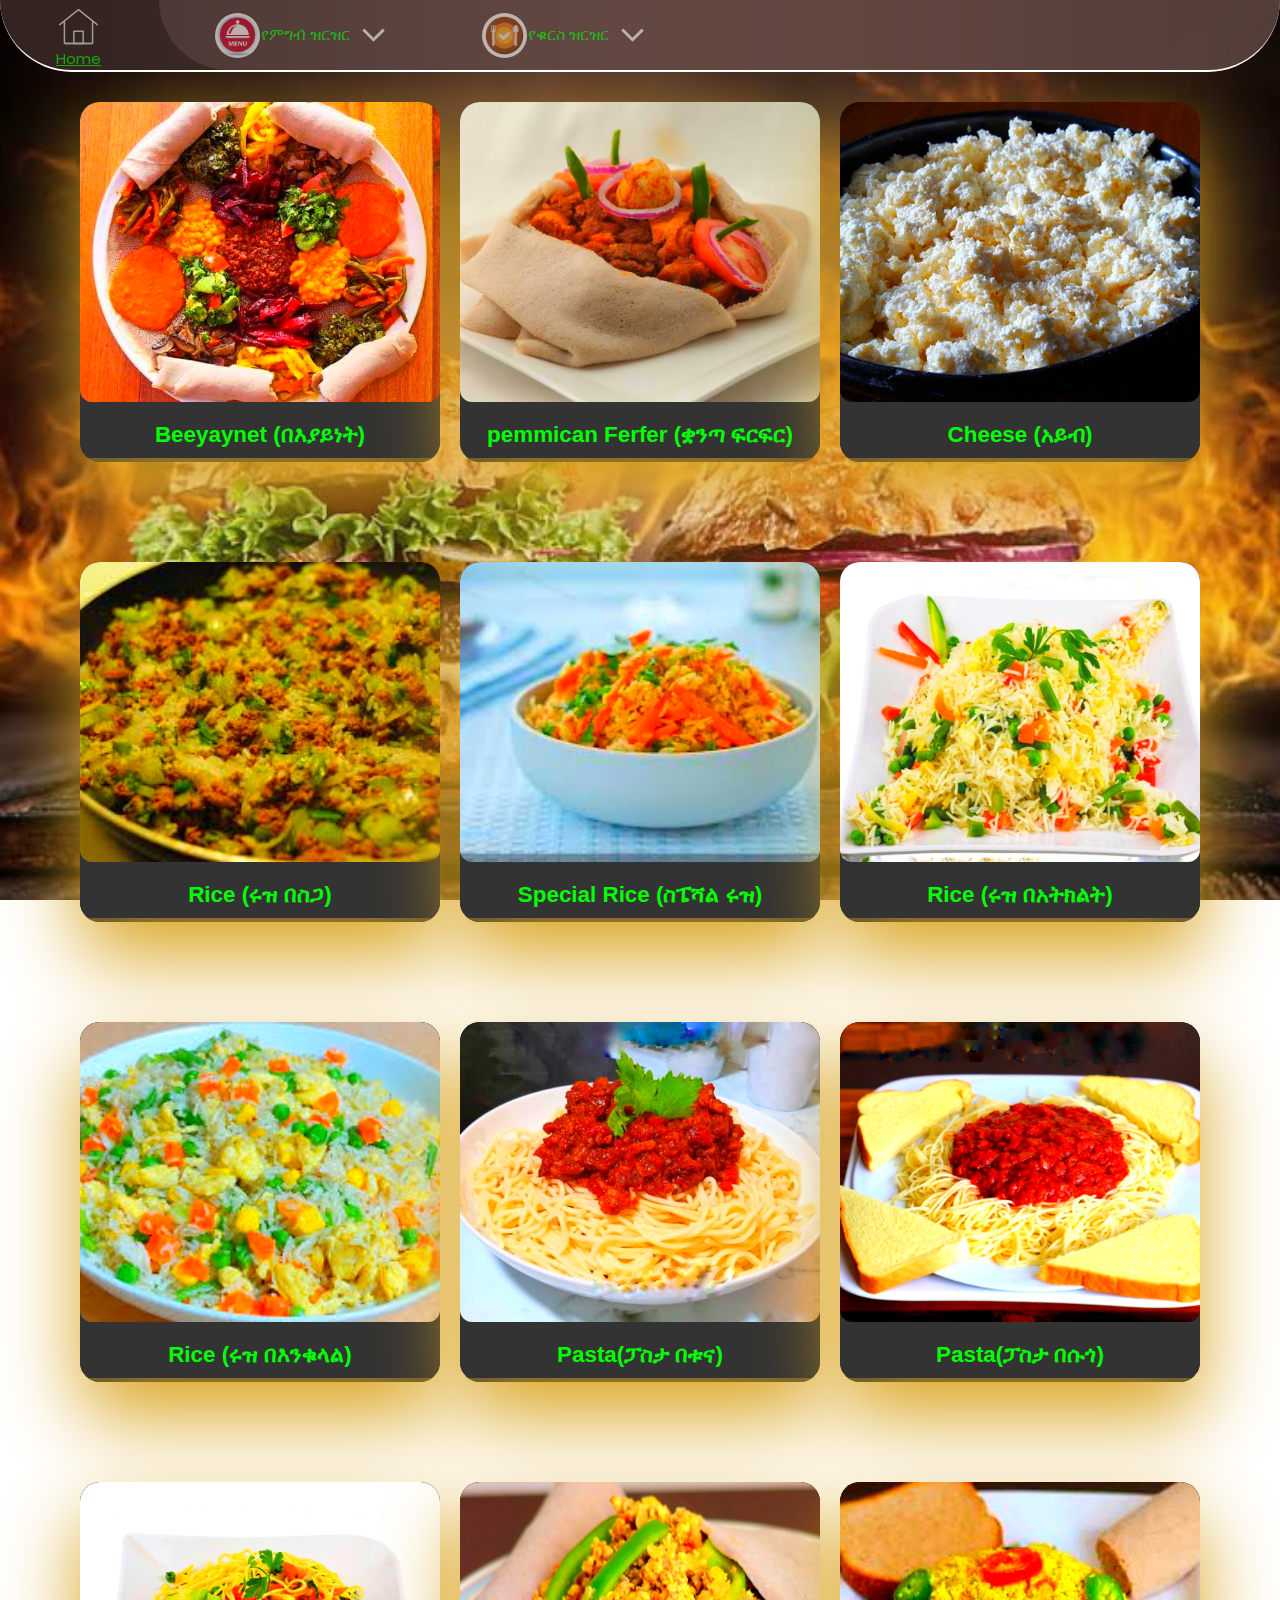
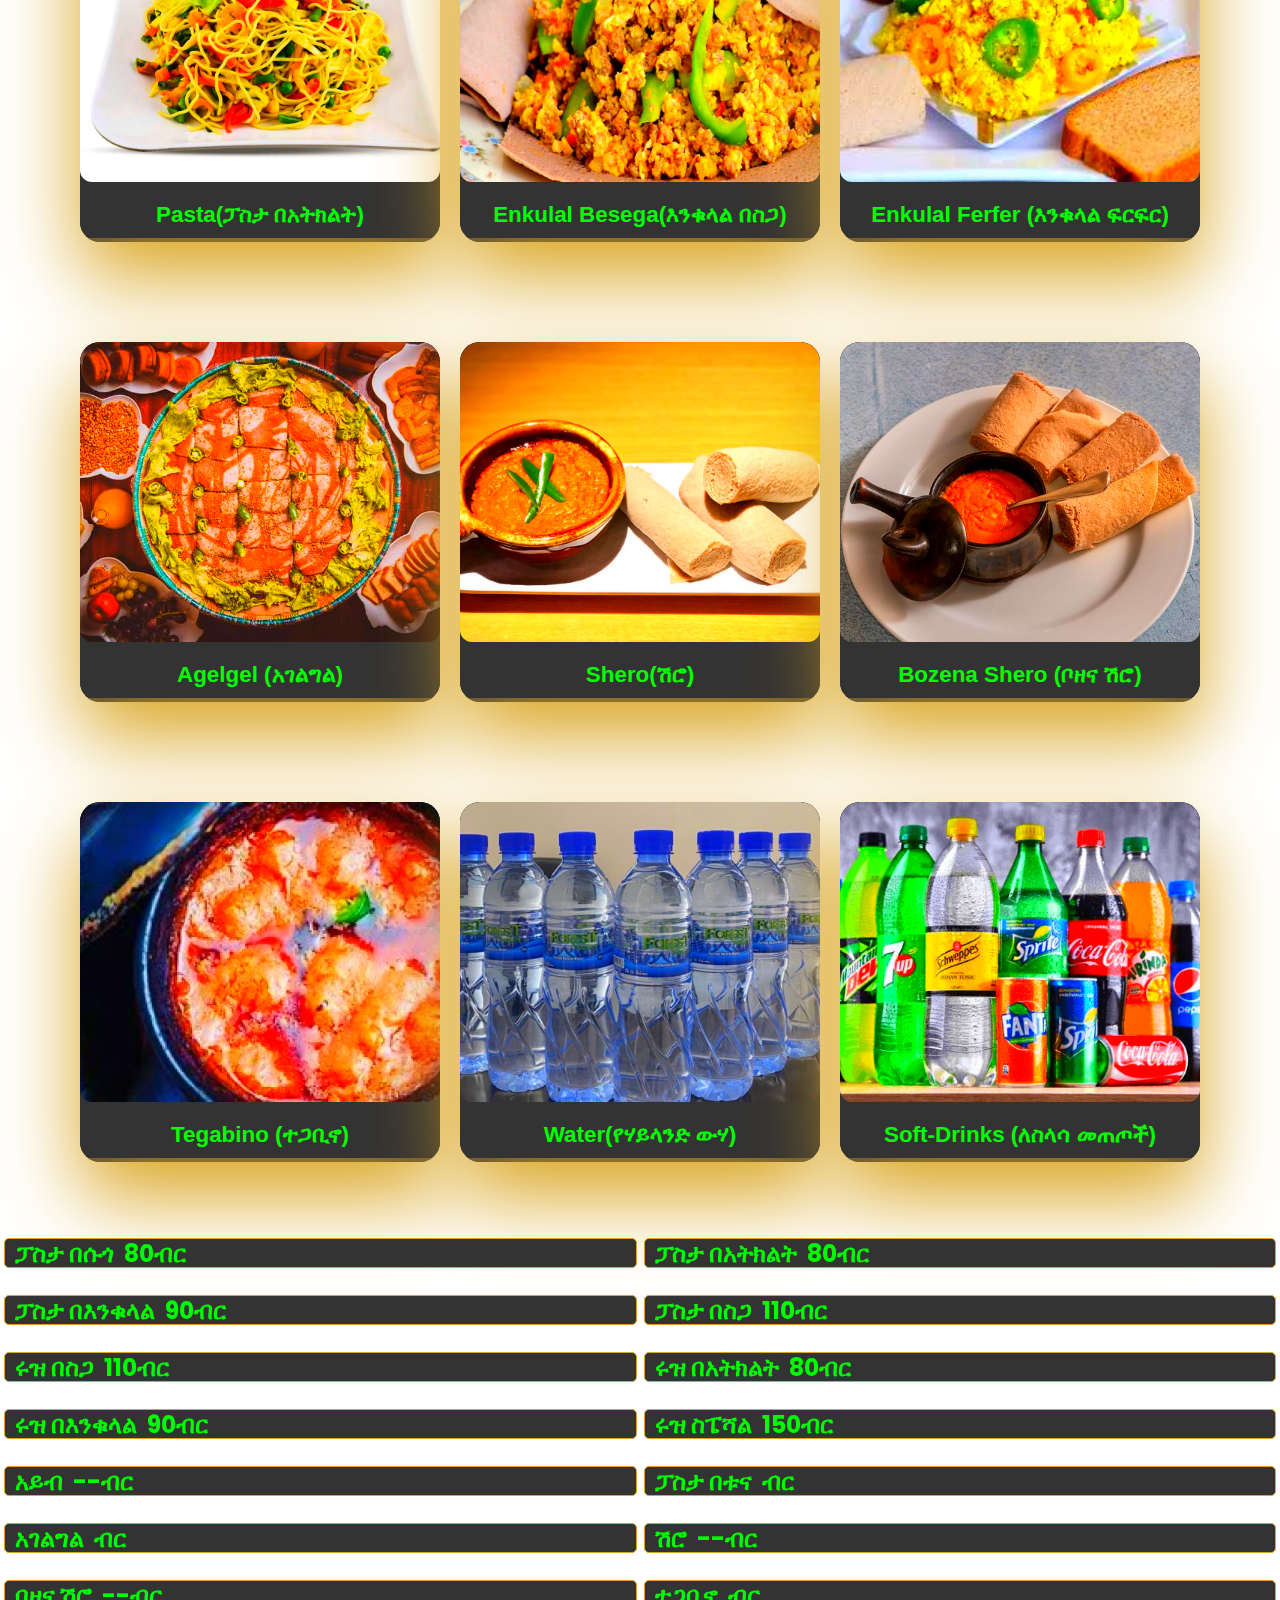
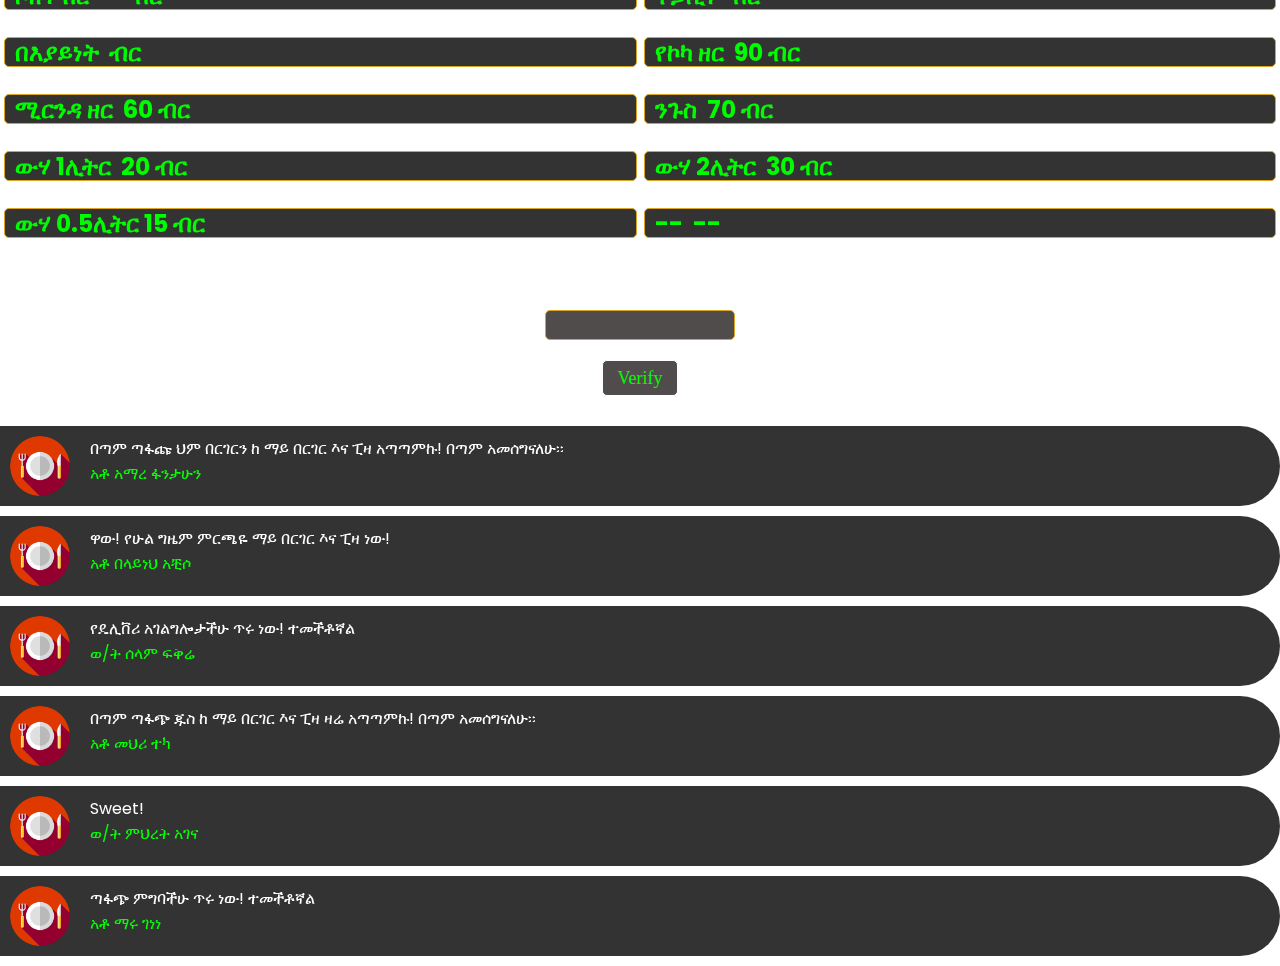
<file: home.html>
<!DOCTYPE html>
<html>
  <head>
    <meta charset="UTF-8">
    <meta name="viewport" content="width=device-width, initial-scale=1.0">
  <link rel="stylesheet" href="css/home.css">
  <title>MY BURGER (HOSSANA)</title>
</head>
<body>
  <nav class="navbar">
    <button onclick="toggleMenu()" class="burger"></button>
    <button class="button"><a href="index.html"><img  src="image/im/home.svg" >Home</a>   
        </button>
    <div class="dropdowns">
     
      <div class="dropdown">
        <button class="button">
          <img  src="image/menu.jpeg">
          የምግብ ዝርዝር 
          <img src="chevron.svg" />
        </button>
        <div class="dropdown-menu">
            <a href="burg.html"> <img  src="image/burger.png" title="በርገር"></a>                              
            <a href="juic.html"><img  src="image/juce.jpeg" title="ጁስ"></a>  
            <a href="pizz.html"><img  src="image/pizza.png" title="ፒዛ"></a>    
        </div>
      </div>
      <div class="dropdown">
        <button class="button">
          <img  src="im/qu.png">
          የቁርስ ዝርዝር
          <img src="chevron.svg" />
        </button>
        <div class="dropdown-menu">
          <a href="brakfastfood.html"> <img  src="im/brek.png" title="ቁርስ"></a>                
        
          <a href="hotdrink.html"> <img  src="im/drinks.png"  title="ትኩስ ነገር"></a>                         
        </div>
      </div>
    </div>
  </nav>
  <script difer>
    const toggleMenu = () => document.body.classList.toggle("open"); 
  </script> 
  <div class="container">
    <div class="custom-card">
      <div class="img-box"><img src="image/beeyaynet.jpeg"></div>
      <div class="custom-content">     
        <h2>Beeyaynet (በእያይነት)</h2>
        <p>  ማይ በርገር እና ፒዛን ሰለጎበኙ እጅግ በጣም እናመሰናለን! ይምጡ ይጎብኙን ወይም ካሉበት ቦታ ሆነው በስልክ ይዘዙን በተመጣጣኝ የዴሊቭሪ ዋጋ ካሉበት እናደርሳለን!</p>
<table>
  <tr onclick="window.open('tel:0465550384')">
        <td>
               <button>ለማዘዝ</button> 
        </td>
    </tr>
</table>       
      </div>
    </div>
    <div class="custom-card">
      <div class="img-box"><img src="image/quanta ferfer.jpg"></div>
      <div class="custom-content">   
        <h2>pemmican Ferfer (ቋንጣ ፍርፍር)</h2>
        <p>ማይ በርገር እና ፒዛን ሰለጎበኙ እጅግ በጣም እናመሰናለን! ይምጡ ይጎብኙን ወይም ካሉበት ቦታ ሆነው በስልክ ይዘዙን በተመጣጣኝ የዴሊቭሪ ዋጋ ካሉበት እናደርሳለን!</p>
<table>
  <tr onclick="window.open('tel:0465550384')">
        <td>
               <button>ለማዘዝ</button> 
        </td>
    </tr>
</table>        
      </div>
    </div>
    <div class="custom-card">
      <div class="img-box"><img src="im/ayb.jpg"></div>
      <div class="custom-content">     
        <h2>Cheese (አይብ) </h2>
        <p>  ማይ በርገር እና ፒዛን ሰለጎበኙ እጅግ በጣም እናመሰናለን! ይምጡ ይጎብኙን ወይም ካሉበት ቦታ ሆነው በስልክ ይዘዙን በተመጣጣኝ የዴሊቭሪ ዋጋ ካሉበት እናደርሳለን!</p>
<table>
  <tr onclick="window.open('tel:0465550384')">
        <td>
               <button>ለማዘዝ</button> 
        </td>
    </tr>
</table>        
      </div>
    </div>
    <div class="custom-card">
      <div class="img-box"><img src="im/ruzbesega.jpeg"></div>
      <div class="custom-content">
        <h2>Rice (ሩዝ በስጋ)</h2>
        <p>ማይ በርገር እና ፒዛን ሰለጎበኙ እጅግ በጣም እናመሰናለን! ይምጡ ይጎብኙን ወይም ካሉበት ቦታ ሆነው በስልክ ይዘዙን በተመጣጣኝ የዴሊቭሪ ዋጋ ካሉበት እናደርሳለን!</p>
<table>
  <tr onclick="window.open('tel:0465550384')">
        <td>
               <button>ለማዘዝ</button> 
        </td>
    </tr>
</table>        
      </div>
    </div>
    <div class="custom-card">
      <div class="img-box"><img src="im/specialruz.jpeg"></div>
      <div class="custom-content">     
        <h2>Special Rice (ስፔሻል ሩዝ)</h2>
        <p>  ማይ በርገር እና ፒዛን ሰለጎበኙ እጅግ በጣም እናመሰናለን! ይምጡ ይጎብኙን ወይም ካሉበት ቦታ ሆነው በስልክ ይዘዙን በተመጣጣኝ የዴሊቭሪ ዋጋ ካሉበት እናደርሳለን!</p>
<table>
  <tr onclick="window.open('tel:0465550384')">
        <td>
               <button>ለማዘዝ</button> 
        </td>
    </tr>
</table>        
      </div>
    </div>
   
    <div class="custom-card">
      <div class="img-box"><img src="im/ruzebeatkelt.jpg"></div>
      <div class="custom-content">     
        <h2>Rice (ሩዝ በአትክልት)</h2>

        <p>  ማይ በርገር እና ፒዛን ሰለጎበኙ እጅግ በጣም እናመሰናለን! ይምጡ ይጎብኙን ወይም ካሉበት ቦታ ሆነው በስልክ ይዘዙን በተመጣጣኝ የዴሊቭሪ ዋጋ ካሉበት እናደርሳለን!</p>
<table>
  <tr onclick="window.open('tel:0465550384')">
        <td>
               <button>ለማዘዝ</button> 
        </td>
    </tr>
</table>        
      </div>
    </div>
    <div class="custom-card">
      <div class="img-box"><img src="im/ruzbeenkulal.jpeg"></div>
      <div class="custom-content">     
        <h2>Rice (ሩዝ በእንቁላል)</h2>

        <p>  ማይ በርገር እና ፒዛን ሰለጎበኙ እጅግ በጣም እናመሰናለን! ይምጡ ይጎብኙን ወይም ካሉበት ቦታ ሆነው በስልክ ይዘዙን በተመጣጣኝ የዴሊቭሪ ዋጋ ካሉበት እናደርሳለን!</p>
<table>
  <tr onclick="window.open('tel:0465550384')">
        <td>
               <button>ለማዘዝ</button> 
        </td>
    </tr>
</table>        
      </div>
    </div>
    <div class="custom-card">
      <div class="img-box"><img src="im/pastatuna.jpg"></div>
      <div class="custom-content">
       
        <h2>Pasta(ፓስታ በቱና)</h2>
        <p>ማይ በርገር እና ፒዛን ሰለጎበኙ እጅግ በጣም እናመሰናለን! ይምጡ ይጎብኙን ወይም ካሉበት ቦታ ሆነው በስልክ ይዘዙን በተመጣጣኝ የዴሊቭሪ ዋጋ ካሉበት እናደርሳለን!</p>
<table>
  <tr onclick="window.open('tel:0465550384')">
        <td>
               <button>ለማዘዝ</button> 
        </td>
    </tr>
</table>        
      </div>
    </div>
    <div class="custom-card">
      <div class="img-box"><img src="image/pasta be sugo.jpg"></div>
      <div class="custom-content">
       
        <h2>Pasta(ፓስታ በሱጎ)</h2>
        <p>ማይ በርገር እና ፒዛን ሰለጎበኙ እጅግ በጣም እናመሰናለን! ይምጡ ይጎብኙን ወይም ካሉበት ቦታ ሆነው በስልክ ይዘዙን በተመጣጣኝ የዴሊቭሪ ዋጋ ካሉበት እናደርሳለን!</p>
<table>
  <tr onclick="window.open('tel:0465550384')">
        <td>
               <button>ለማዘዝ</button> 
        </td>
    </tr>
</table>        
      </div>
    </div>
    <div class="custom-card">
      <div class="img-box"><img src="im/pastabeatkelt.jpg"></div>
      <div class="custom-content">
       
        <h2>Pasta(ፓስታ በአትክልት)</h2>
        <p>ማይ በርገር እና ፒዛን ሰለጎበኙ እጅግ በጣም እናመሰናለን! ይምጡ ይጎብኙን ወይም ካሉበት ቦታ ሆነው በስልክ ይዘዙን በተመጣጣኝ የዴሊቭሪ ዋጋ ካሉበት እናደርሳለን!</p>
<table>
  <tr onclick="window.open('tel:0465550384')">
        <td>
               <button>ለማዘዝ</button> 
        </td>
    </tr>
</table>        
      </div>
    </div>
    <div class="custom-card">
      <div class="img-box"><img src="image/enkulalbesega.jpg"></div>
      <div class="custom-content">
       
        <h2>Enkulal Besega(እንቁላል በስጋ)</h2>
        <p>ማይ በርገር እና ፒዛን ሰለጎበኙ እጅግ በጣም እናመሰናለን! ይምጡ ይጎብኙን ወይም ካሉበት ቦታ ሆነው በስልክ ይዘዙን በተመጣጣኝ የዴሊቭሪ ዋጋ ካሉበት እናደርሳለን!</p>
<table>
  <tr onclick="window.open('tel:0465550384')">
        <td>
               <button>ለማዘዝ</button> 
        </td>
    </tr>
</table>        
      </div>
    </div>
    <div class="custom-card">
      <div class="img-box"><img src="image/enkulal.jpeg"></div>
      <div class="custom-content">
       
        <h2>Enkulal Ferfer (እንቁላል ፍርፍር)</h2>
        <p>ማይ በርገር እና ፒዛን ሰለጎበኙ እጅግ በጣም እናመሰናለን! ይምጡ ይጎብኙን ወይም ካሉበት ቦታ ሆነው በስልክ ይዘዙን በተመጣጣኝ የዴሊቭሪ ዋጋ ካሉበት እናደርሳለን!</p>
<table>
  <tr onclick="window.open('tel:0465550384')">
        <td>
               <button>ለማዘዝ</button> 
        </td>
    </tr>
</table>        
      </div>
    </div>
    <div class="custom-card">
      <div class="img-box"><img src="image/agelgel.jpeg"></div>
      <div class="custom-content">
       
        <h2>Agelgel (አገልግል)</h2>
        <p>ማይ በርገር እና ፒዛን ሰለጎበኙ እጅግ በጣም እናመሰናለን! ይምጡ ይጎብኙን ወይም ካሉበት ቦታ ሆነው በስልክ ይዘዙን በተመጣጣኝ የዴሊቭሪ ዋጋ ካሉበት እናደርሳለን!</p>
<table>
  <tr onclick="window.open('tel:0465550384')">
        <td>
               <button>ለማዘዝ</button> 
        </td>
    </tr>
</table>        
      </div>
    </div>
    <div class="custom-card">
      <div class="img-box"><img src="im/shero.jpg"></div>
      <div class="custom-content">
       
        <h2>Shero(ሽሮ)</h2>
        <p>ማይ በርገር እና ፒዛን ሰለጎበኙ እጅግ በጣም እናመሰናለን! ይምጡ ይጎብኙን ወይም ካሉበት ቦታ ሆነው በስልክ ይዘዙን በተመጣጣኝ የዴሊቭሪ ዋጋ ካሉበት እናደርሳለን!</p>
<table>
  <tr onclick="window.open('tel:0465550384')">
        <td>
               <button>ለማዘዝ</button> 
        </td>
    </tr>
</table>        
      </div>
    </div>
    <div class="custom-card">
      <div class="img-box"><img src="image/bozena.jpg"></div>
      <div class="custom-content">
       
        <h2>Bozena Shero (ቦዘና ሽሮ)</h2>
        <p>ማይ በርገር እና ፒዛን ሰለጎበኙ እጅግ በጣም እናመሰናለን! ይምጡ ይጎብኙን ወይም ካሉበት ቦታ ሆነው በስልክ ይዘዙን በተመጣጣኝ የዴሊቭሪ ዋጋ ካሉበት እናደርሳለን!</p>
<table>
  <tr onclick="window.open('tel:0465550384')">
        <td>
               <button>ለማዘዝ</button> 
        </td>
    </tr>
</table>        
      </div>
    </div>
  
    <div class="custom-card">
      <div class="img-box"><img src="im/tegabino.jpg"></div>
      <div class="custom-content">
       
        <h2>Tegabino (ተጋቢኖ)</h2>
        <p>ማይ በርገር እና ፒዛን ሰለጎበኙ እጅግ በጣም እናመሰናለን! ይምጡ ይጎብኙን ወይም ካሉበት ቦታ ሆነው በስልክ ይዘዙን በተመጣጣኝ የዴሊቭሪ ዋጋ ካሉበት እናደርሳለን!</p>
<table>
  <tr onclick="window.open('tel:0465550384')">
        <td>
               <button>ለማዘዝ</button> 
        </td>
    </tr>
</table>        
      </div>
    </div>
    <div class="custom-card">
      <div class="img-box"><img src="im/h2o.jpg"></div>
      <div class="custom-content">
       
        <h2>Water(የሃይላንድ ውሃ)</h2>
        <p>ማይ በርገር እና ፒዛን ሰለጎበኙ እጅግ በጣም እናመሰናለን! ይምጡ ይጎብኙን ወይም ካሉበት ቦታ ሆነው በስልክ ይዘዙን በተመጣጣኝ የዴሊቭሪ ዋጋ ካሉበት እናደርሳለን!</p>
<table>
  <tr onclick="window.open('tel:0465550384')">
        <td>
               <button>ለማዘዝ</button> 
        </td>
    </tr>
</table>        
      </div>
    </div>
    <div class="custom-card">
     
      <div class="img-box"><img src="im/softdrinks.jpg"></div>
      <div class="custom-content">
       

        <h2>Soft-Drinks (ለስላሳ መጠጦች)</h2>
        <p>ማይ በርገር እና ፒዛን ሰለጎበኙ እጅግ በጣም እናመሰናለን! ይምጡ ይጎብኙን ወይም ካሉበት ቦታ ሆነው በስልክ ይዘዙን በተመጣጣኝ የዴሊቭሪ ዋጋ ካሉበት እናደርሳለን!</p>
<table>
  <tr onclick="window.open('tel:0465550384')">
        <td>
               <button>ለማዘዝ</button> 
        </td>
    </tr>
</table>        
      </div>
    </div>
    
  </div>

  <table id="editableFoods">
    <thead>
        
      </thead>
      <tbody>
        <tr>
          <td><input type="text" value="ፓስታ በሱጎ&nbsp;&nbsp;80ብር"></td>
          <td><input type="text" value="ፓስታ በአትክልት&nbsp;&nbsp;80ብር"></td>
      </tr>
      <tr>
      <td><input type="text" value="ፓስታ በእንቁላል&nbsp;&nbsp;90ብር"></td>
      <td><input type="text" value="ፓስታ በስጋ&nbsp;&nbsp;110ብር"></td>
      </tr>
      <tr>
          <td><input type="text" value="ሩዝ በስጋ&nbsp;&nbsp;110ብር"></td>
      <td><input type="text" value="ሩዝ በአትክልት&nbsp;&nbsp;80ብር"></td>
      </tr>
      <tr>
          <td><input type="text" value="ሩዝ በእንቁላል&nbsp;&nbsp;90ብር"></td>
          <td><input type="text" value="ሩዝ ስፔሻል&nbsp;&nbsp;150ብር"></td>

      </tr>
      <tr>
        <td><input type="text" value="አይብ&nbsp;&nbsp;--ብር"></td>
        <td><input type="text" value="ፓስታ በቱና&nbsp;&nbsp;ብር"></td>
      </tr>
      <tr>
        <td><input type="text" value="አገልግል&nbsp;&nbsp;ብር"></td>
        <td><input type="text" value="ሽሮ&nbsp;&nbsp;--ብር"></td>

    </tr>
    <tr>
      <td><input type="text" value="ቦዘና ሽሮ&nbsp;&nbsp;--ብር"></td>
      <td><input type="text" value="ተጋቢኖ&nbsp;&nbsp;ብር"></td>

  </tr>
  <tr>
    <td><input type="text" value="በእያይነት&nbsp;&nbsp;ብር"></td>
    <td><input type="text" value="የኮካ ዘር&nbsp;&nbsp;90 ብር"></td>

  </tr>
  <tr>
    <td><input type="text" value="ሚርንዳ ዘር&nbsp;&nbsp;60 ብር"></td>
<td><input type="text" value="ንጉስ&nbsp;&nbsp;70 ብር"></td>
</tr>
<tr>
  <td><input type="text" value="ውሃ 1ሊትር&nbsp;&nbsp;20 ብር"></td>
  <td><input type="text" value="ውሃ 2ሊትር&nbsp;&nbsp;30 ብር"></td>
</tr>
<tr>
  <td><input type="text" value="ውሃ 0.5ሊትር&nbsp;15 ብር"></td>
  <td><input type="text" value="--&nbsp;&nbsp;--"></td>
</tr>      
      </tbody>
</table>
<span id="dots"></span> 
<span id="more"> 
 <input type="password"  id="password" placeholder="የምግብ ዝርዝሩን ለመቀየር የሚስጢር ቁጥሩን ያስገቡ!">
 <button id="mybtn" onclick="saveTablefo()">Save</button>
</span>   
<div class="containe">
  <h1>OTP Verification to Edit </h1>
  <input type="text" id="otpInput"  maxlength="6">
  <button class="button2" id="verifyButton">Verify</button>
  <button class="button2" onclick="myfunctione()" id="editButton">Edit</button>  
  <p id="message"></p>
</div>    
 <div class="containers">
     <img src="image/food.png">
     <p> በጣም ጣፋጩ ህም በርገርን ከ ማይ በርገር እና ፒዛ አጣጣምኩ! በጣም አመሰግናለሁ፡፡  </p>
     <span class="time-right">አቶ አማረ ፋንታሁን</span>
   </div>
   <div class="containers darker">
     <img src="image/food.png">
     <p>ዋው! የሁል ግዜም ምርጫዬ ማይ በርገር እና ፒዛ ነው! </p>
     <span class="time-right">አቶ በላይነህ አቺሶ</span>
   </div>
   <div class="containers">
     <img src="image/food.png">
     <p>የዴሊቨሪ አገልግሎታችሁ ጥሩ ነው! ተመችቶኛል</p>
     <span class="time-right">ወ/ት ሰላም ፍቅሬ</span>
   </div>
   <div class="containers darker">
     <img src="image/food.png">
     <p>በጣም ጣፋጭ ጁስ ከ ማይ በርገር እና ፒዛ ዛሬ አጣጣምኩ! በጣም አመሰግናለሁ፡፡ </p>
     <span class="time-right">አቶ መህሪ ተካ</span>
   </div>
  
                         <div class="containers">
                             <img src="image/food.png">
                             <p>Sweet!</p>
                             <span class="time-right">ወ/ት ምህረት አገና</span>
                           </div>
                           <div class="containers">
                             <img src="image/food.png">
                             <p>ጣፋጭ ምግባችሁ ጥሩ ነው! ተመችቶኛል</p>
                             <span class="time-right">አቶ ማሩ ገነነ</span>
                           </div> 
</body>

<script difer>
document.addEventListener('contextmenu',function(event){
  event.preventDefault();
})
  function saveTablefo() {
    var passwordInput = document.getElementById("password");
    var password = passwordInput.value;
    // Replace "YOUR_PASSWORD" with the actual password you want to use
    if (password !== "FFBBDTT44TSKK") {
      alert("የተሳሳተ ሚስጥር ቁጥር ነው ያስገቡት! እንደገና ይሞክሩ");
      return;
    }
    var table = document.getElementById("editableFoods");
    var rows = table.rows;
    var data = [];
    for (var i = 1; i < rows.length; i++) {
      var rowData = [];
      var cells = rows[i].cells;
      for (var j = 0; j < cells.length; j++) {
        var input = cells[j].getElementsByTagName("input")[0];
        rowData.push(input.value);
      }
      data.push(rowData);
    }
    // Save the data in local storage
    localStorage.setItem("tableDatafood", JSON.stringify(data));
    alert("የምግብ ዝርዝሩ በሚገባ ተቀይሯል!");
  }
  // Restore the saved data when the page loads
  window.addEventListener("load", function() {
    var savedData = localStorage.getItem("tableDatafood");
    if (savedData) {
      var data = JSON.parse(savedData);
      var table = document.getElementById("editableFoods");
      var tbody = table.getElementsByTagName("tbody")[0];
      tbody.innerHTML = "";
      for (var i = 0; i < data.length; i++) {
        var row = document.createElement("tr");
        for (var j = 0; j < data[i].length; j++) {
          var cell = document.createElement("td");
          var input = document.createElement("input");
          input.type = "text";
          input.value = data[i][j];
          cell.appendChild(input);
          row.appendChild(cell);
        }
        tbody.appendChild(row);
      }
    }
  });
</script>
<script difer>
  document.addEventListener('DOMContentLoaded', function() {
  var otpInput = document.getElementById('otpInput');
  var verifyButton = document.getElementById('verifyButton');
  var editButton = document.getElementById('editButton');
  var message = document.getElementById('message');
  verifyButton.addEventListener('click', function() {
    var otpValue = otpInput.value;
    if (otpValue.length === 4 && otpValue === '2020') {
      message.textContent = 'OTP Verified!';
      editButton.style.display = 'inline-block';
    } else {
      message.textContent = 'Invalid OTP!';
      editButton.style.display = 'none';
    }
  });
  editButton.addEventListener('click', function() {
    otpInput.value = '';
    message.textContent = '';
    editButton.style.display = 'none';
  });
});
</script>


<script>
function myfunction(){
var dots=document.getElementById("dots");
var moreText=document.getElementById("more");
var btnText=document.getElementById("mybtn");






if(dots.style.display==="none"){
dots.style.display="inline";
btnText.innerHTML="Phone Numbers";
moreText.style.display="none";
}
else{
dots.style.display="none";
btnText.innerHTML="Back";
moreText.style.display="inline";
}
}

function myfunctione(){
var dots=document.getElementById("dots");
var moreText=document.getElementById("more");
var btnText=document.getElementById("mybtn");



if(dots.style.display==="none"){
dots.style.display="inline";
btnText.innerHTML="Edit";
moreText.style.display="none";
}
else{
dots.style.display="none";
btnText.innerHTML="Save";
moreText.style.display="inline";
}
}

</script>
</html>
</file>
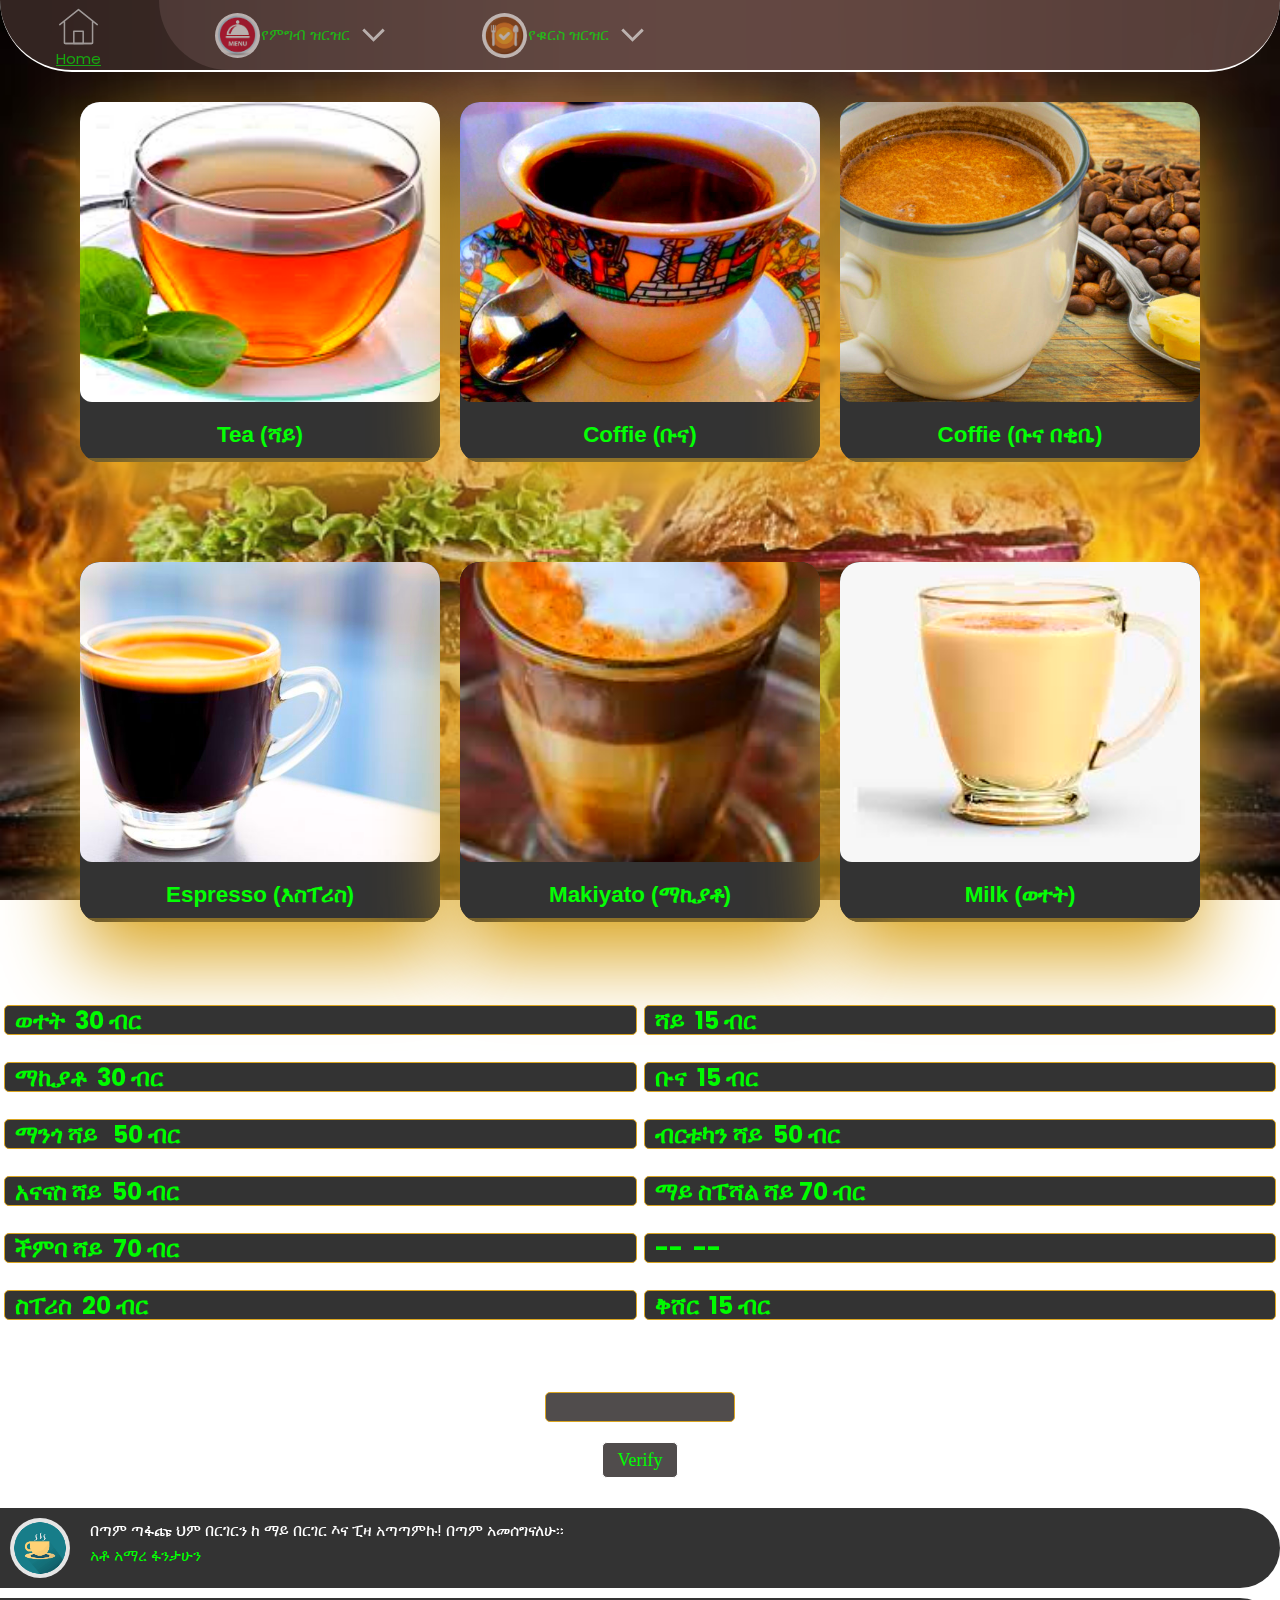
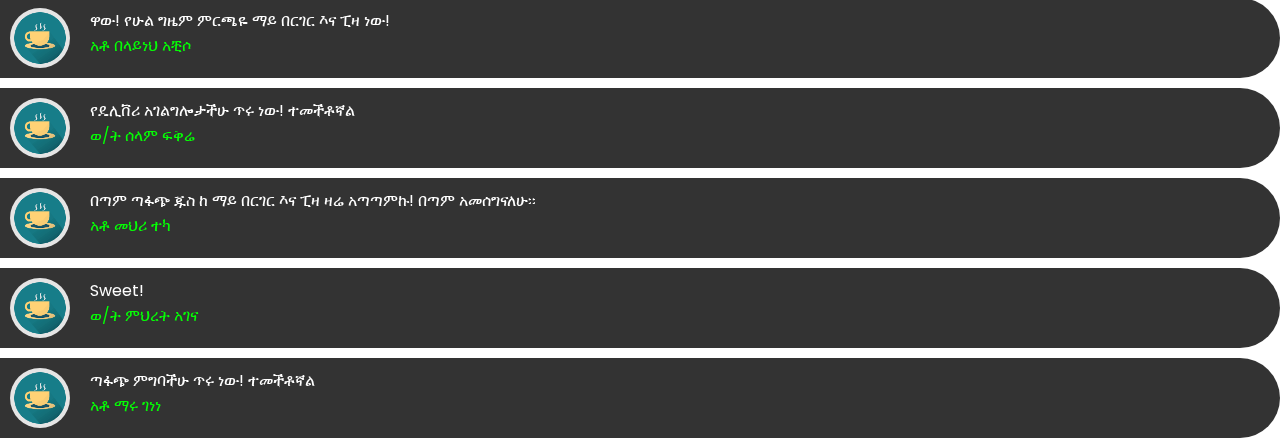
<file: hotdrink.html>
<!DOCTYPE html>
<html>
  <head>
    <meta charset="UTF-8">
    <meta name="viewport" content="width=device-width, initial-scale=1.0">
  <link rel="stylesheet" href="css/home.css">
  <title>MY BURGER (HOSSANA)</title>
</head>
<body>
  <nav class="navbar">
    <button onclick="toggleMenu()" class="burger"></button>
    <button class="button"><a href="index.html"><img  src="image/im/home.svg" >Home</a>   
        </button>
    <div class="dropdowns">
     
      <div class="dropdown">
        <button class="button">
          <img  src="image/menu.jpeg">
          የምግብ ዝርዝር 
          <img src="chevron.svg" />
        </button>
        <div class="dropdown-menu">
          <a href="home.html"> <img  src="image/food.png"  title="ምግቦች"></a>               
          <a href="burg.html"> <img  src="image/burger.png" title="በርገር"></a>                              
          <a href="juic.html"><img  src="image/juce.jpeg" title="ጁስ"></a>  
          <a href="pizz.html"><img  src="image/pizza.png" title="ፒዛ"></a>   
        </div>
      </div>
      <div class="dropdown">
        <button class="button">
          <img  src="im/qu.png">
          የቁርስ ዝርዝር
          <img src="chevron.svg" />
        </button>
        <div class="dropdown-menu">
          <a href="brakfastfood.html"> <img  src="im/brek.png" title="ቁርስ"></a>                
        </div>
      </div>
    </div>
  </nav>
  <script>
    const toggleMenu = () => document.body.classList.toggle("open");
  </script>
  <div class="container">
    <div class="custom-card">
      <div class="img-box"><img src="im/shay.jpeg"></div>
      <div class="custom-content">     
        <h2>Tea (ሻይ)</h2>
        <p>  ማይ በርገር እና ፒዛን ሰለጎበኙ እጅግ በጣም እናመሰናለን! ይምጡ ይጎብኙን ወይም ካሉበት ቦታ ሆነው በስልክ ይዘዙን በተመጣጣኝ የዴሊቭሪ ዋጋ ካሉበት እናደርሳለን!</p>
<table>
  <tr onclick="window.open('tel:0465550384')">
        <td>
               <button>ለማዘዝ</button> 
        </td>
    </tr>
</table>        
      </div>
    </div>
    <div class="custom-card">
      <div class="img-box"><img src="im/bunna.jpg"></div>
      <div class="custom-content">
       
        <h2>Coffie (ቡና)</h2>
        <p>ማይ በርገር እና ፒዛን ሰለጎበኙ እጅግ በጣም እናመሰናለን! ይምጡ ይጎብኙን ወይም ካሉበት ቦታ ሆነው በስልክ ይዘዙን በተመጣጣኝ የዴሊቭሪ ዋጋ ካሉበት እናደርሳለን!</p>
<table>
  <tr onclick="window.open('tel:0465550384')">
        <td>
               <button>ለማዘዝ</button> 
        </td>
    </tr>
</table>        
      </div>
    </div>
    <div class="custom-card">
      <div class="img-box"><img src="im/buna be qibeie.jpg"></div>
      <div class="custom-content">     
        <h2>Coffie (ቡና በቂቤ)</h2>
        <p>  ማይ በርገር እና ፒዛን ሰለጎበኙ እጅግ በጣም እናመሰናለን! ይምጡ ይጎብኙን ወይም ካሉበት ቦታ ሆነው በስልክ ይዘዙን በተመጣጣኝ የዴሊቭሪ ዋጋ ካሉበት እናደርሳለን!</p>
<table>
  <tr onclick="window.open('tel:0465550384')">
        <td>
               <button>ለማዘዝ</button> 
        </td>
    </tr>
</table>        
      </div>
    </div>
    <div class="custom-card">
      <div class="img-box"><img src="im/espresso.jpg"></div>
      <div class="custom-content">
       
        <h2>Espresso (እስፐሪስ)</h2>
        <p>ማይ በርገር እና ፒዛን ሰለጎበኙ እጅግ በጣም እናመሰናለን! ይምጡ ይጎብኙን ወይም ካሉበት ቦታ ሆነው በስልክ ይዘዙን በተመጣጣኝ የዴሊቭሪ ዋጋ ካሉበት እናደርሳለን!</p>
<table>
  <tr onclick="window.open('tel:0465550384')">
        <td>
               <button>ለማዘዝ</button> 
        </td>
    </tr>
</table>        
      </div>
    </div>
    <div class="custom-card">
      <div class="img-box"><img src="im/macchiato.jpg"></div>
      <div class="custom-content">     
        <h2>Makiyato (ማኪያቶ)</h2>
        <p>  ማይ በርገር እና ፒዛን ሰለጎበኙ እጅግ በጣም እናመሰናለን! ይምጡ ይጎብኙን ወይም ካሉበት ቦታ ሆነው በስልክ ይዘዙን በተመጣጣኝ የዴሊቭሪ ዋጋ ካሉበት እናደርሳለን!</p>
<table>
  <tr onclick="window.open('tel:0465550384')">
        <td>
               <button>ለማዘዝ</button> 
        </td>
    </tr>
      </table>
      </div>
    </div>
    <div class="custom-card">
        <div class="img-box"><img src="im/wetet.jpeg"></div>
        <div class="custom-content">     
          <h2>Milk (ወተት)</h2>
          <p>  ማይ በርገር እና ፒዛን ሰለጎበኙ እጅግ በጣም እናመሰናለን! ይምጡ ይጎብኙን ወይም ካሉበት ቦታ ሆነው በስልክ ይዘዙን በተመጣጣኝ የዴሊቭሪ ዋጋ ካሉበት እናደርሳለን!</p>
  <table>
    <tr onclick="window.open('tel:0465550384')">
          <td>
                 <button>ለማዘዝ</button> 
          </td>
      </tr>
        </table>
        </div>
      </div>
  </div> 
<table id="editableho">
    <thead>
        <th></th>
        <th></th>
    </thead>
    <tbody>
        <tr>
            <td><input type="text" value="ወተት&nbsp;&nbsp;30 ብር"></td>
            <td><input type="text" value="ሻይ&nbsp;&nbsp;15 ብር"></td>     
        </tr>
        <tr>
            <td><input type="text" value="ማኪያቶ&nbsp;&nbsp;30 ብር"></td>
            <td><input type="text" value="ቡና&nbsp;&nbsp;15 ብር"></td>
        </tr>
        <tr>
            <td><input type="text" value="ማንጎ ሻይ &nbsp;&nbsp;50 ብር"></td>
            <td><input type="text" value="ብርቱካን ሻይ&nbsp;&nbsp;50 ብር"></td>
        </tr>
        <tr>
            <td><input type="text" value="አናናስ ሻይ&nbsp;&nbsp;50 ብር"></td>
            <td><input type="text" value="ማይ ስፔሻል ሻይ&nbsp;70 ብር"></td>
        </tr>
       <tr>
          <td><input type="text" value="ችምባ ሻይ&nbsp;&nbsp;70 ብር"></td>
          <td><input type="text" value="--&nbsp;&nbsp;--"></td>
       </tr>
       <tr>
        <td><input type="text" value="ስፐሪስ&nbsp;&nbsp;20 ብር"></td>
        <td><input type="text" value="ቅሸር&nbsp;&nbsp;15 ብር"></td>
       </tr>
    </tbody>
</table> 
<span id="dots"></span> 
<span id="more"> 
 <input type="password"  id="password" placeholder="የምግብ ዝርዝሩን ለመቀየር የሚስጢር ቁጥሩን ያስገቡ!">
 <button id="mybtn" onclick="saveTableho()">Save</button>
</span>  
<div class="containe">
  <h1>OTP Verification to Edit </h1>
  <input type="text" id="otpInput"  maxlength="6">
  <button class="button2" id="verifyButton">Verify</button>
  <button class="button2" onclick="myfunctione()" id="editButton">Edit</button>  
  <p id="message"></p>
</div>
<div class="containers">
    <img src="im/drinks.png">
    <p> በጣም ጣፋጩ ህም በርገርን ከ ማይ በርገር እና ፒዛ አጣጣምኩ! በጣም አመሰግናለሁ፡፡  </p>
    <span class="time-right">አቶ አማረ ፋንታሁን</span>
  </div>
  <div class="containers darker">
   <img src="im/drinks.png">
    <p>ዋው! የሁል ግዜም ምርጫዬ ማይ በርገር እና ፒዛ ነው! </p>
    <span class="time-right">አቶ በላይነህ አቺሶ</span>
  </div>
  <div class="containers">
   <img src="im/drinks.png">
    <p>የዴሊቨሪ አገልግሎታችሁ ጥሩ ነው! ተመችቶኛል</p>
    <span class="time-right">ወ/ት ሰላም ፍቅሬ</span>
  </div>
  <div class="containers darker">
   <img src="im/drinks.png">
    <p>በጣም ጣፋጭ ጁስ ከ ማይ በርገር እና ፒዛ ዛሬ አጣጣምኩ! በጣም አመሰግናለሁ፡፡ </p>
    <span class="time-right">አቶ መህሪ ተካ</span>
  </div>                
                        <div class="containers">
                           <img src="im/drinks.png">
                            <p>Sweet!</p>
                            <span class="time-right">ወ/ት ምህረት አገና</span>
                          </div>
                          <div class="containers">
                           <img src="im/drinks.png">

                            <p>ጣፋጭ ምግባችሁ ጥሩ ነው! ተመችቶኛል</p>
                            <span class="time-right">አቶ ማሩ ገነነ</span>
                          </div>                 
</body>
<script difer>
    function saveTableho() {
      var passwordInput = document.getElementById("password");
      var password = passwordInput.value;
      // Replace "YOUR_PASSWORD" with the actual password you want to use
      if (password !== "HFBBDTT44TSKK") {
        alert("የተሳሳተ ሚስጥር ቁጥር ነው ያስገቡት! እንደገና ይሞክሩ");
        return;
      }
      var table = document.getElementById("editableho");
      var rows = table.rows;
      var data = [];
      for (var i = 1; i < rows.length; i++) {
        var rowData = [];
        var cells = rows[i].cells;
        for (var j = 0; j < cells.length; j++) {
          var input = cells[j].getElementsByTagName("input")[0];
          rowData.push(input.value);
        }
        data.push(rowData);
      }
      // Save the data in local storage
      localStorage.setItem("tableDataho", JSON.stringify(data));
      alert("የምግብ ዝርዝሩ በሚገባ ተቀይሯል!");
    }
    // Restore the saved data when the page loads
    window.addEventListener("load", function() {
      var savedData = localStorage.getItem("tableDataho");
      if (savedData) {
        var data = JSON.parse(savedData);
        var table = document.getElementById("editableho");
        var rows = table.rows;
        for (var i = 1; i < rows.length; i++) {
          var cells = rows[i].cells;
          for (var j = 0; j < cells.length; j++) {
            var input = cells[j].getElementsByTagName("input")[0];
            input.value = data[i - 1][j];
          }
        }
      }
    });
  </script>
<script difer>
  document.addEventListener('contextmenu',function(event){
  event.preventDefault();
})
</script>
<script>
  document.addEventListener('DOMContentLoaded', function() {
  var otpInput = document.getElementById('otpInput');
  var verifyButton = document.getElementById('verifyButton');
  var editButton = document.getElementById('editButton');
  var message = document.getElementById('message');
  verifyButton.addEventListener('click', function() {
    var otpValue = otpInput.value;
    if (otpValue.length === 4 && otpValue === '2020') {
      message.textContent = 'OTP Verified!';
   
      editButton.style.display = 'inline-block';
    } else {
      message.textContent = 'Invalid OTP!';
      editButton.style.display = 'none';
    }
  });
  editButton.addEventListener('click', function() {
    otpInput.value = '';
    message.textContent = '';
    editButton.style.display = 'none';
  });
});
</script>
<script difer>
function myfunction(){
var dots=document.getElementById("dots");
var moreText=document.getElementById("more");
var btnText=document.getElementById("mybtn");
if(dots.style.display==="none"){
dots.style.display="inline";
btnText.innerHTML="Phone Numbers";
moreText.style.display="none";
}
else{
dots.style.display="none";
btnText.innerHTML="Back";
moreText.style.display="inline";
}
}
function myfunctione(){
var dots=document.getElementById("dots");
var moreText=document.getElementById("more");
var btnText=document.getElementById("mybtn");
if(dots.style.display==="none"){
dots.style.display="inline";
btnText.innerHTML="Edit";
moreText.style.display="none";
}
else{
dots.style.display="none";
btnText.innerHTML="Save";
moreText.style.display="inline";
}
}
</script>
</html>
</file>
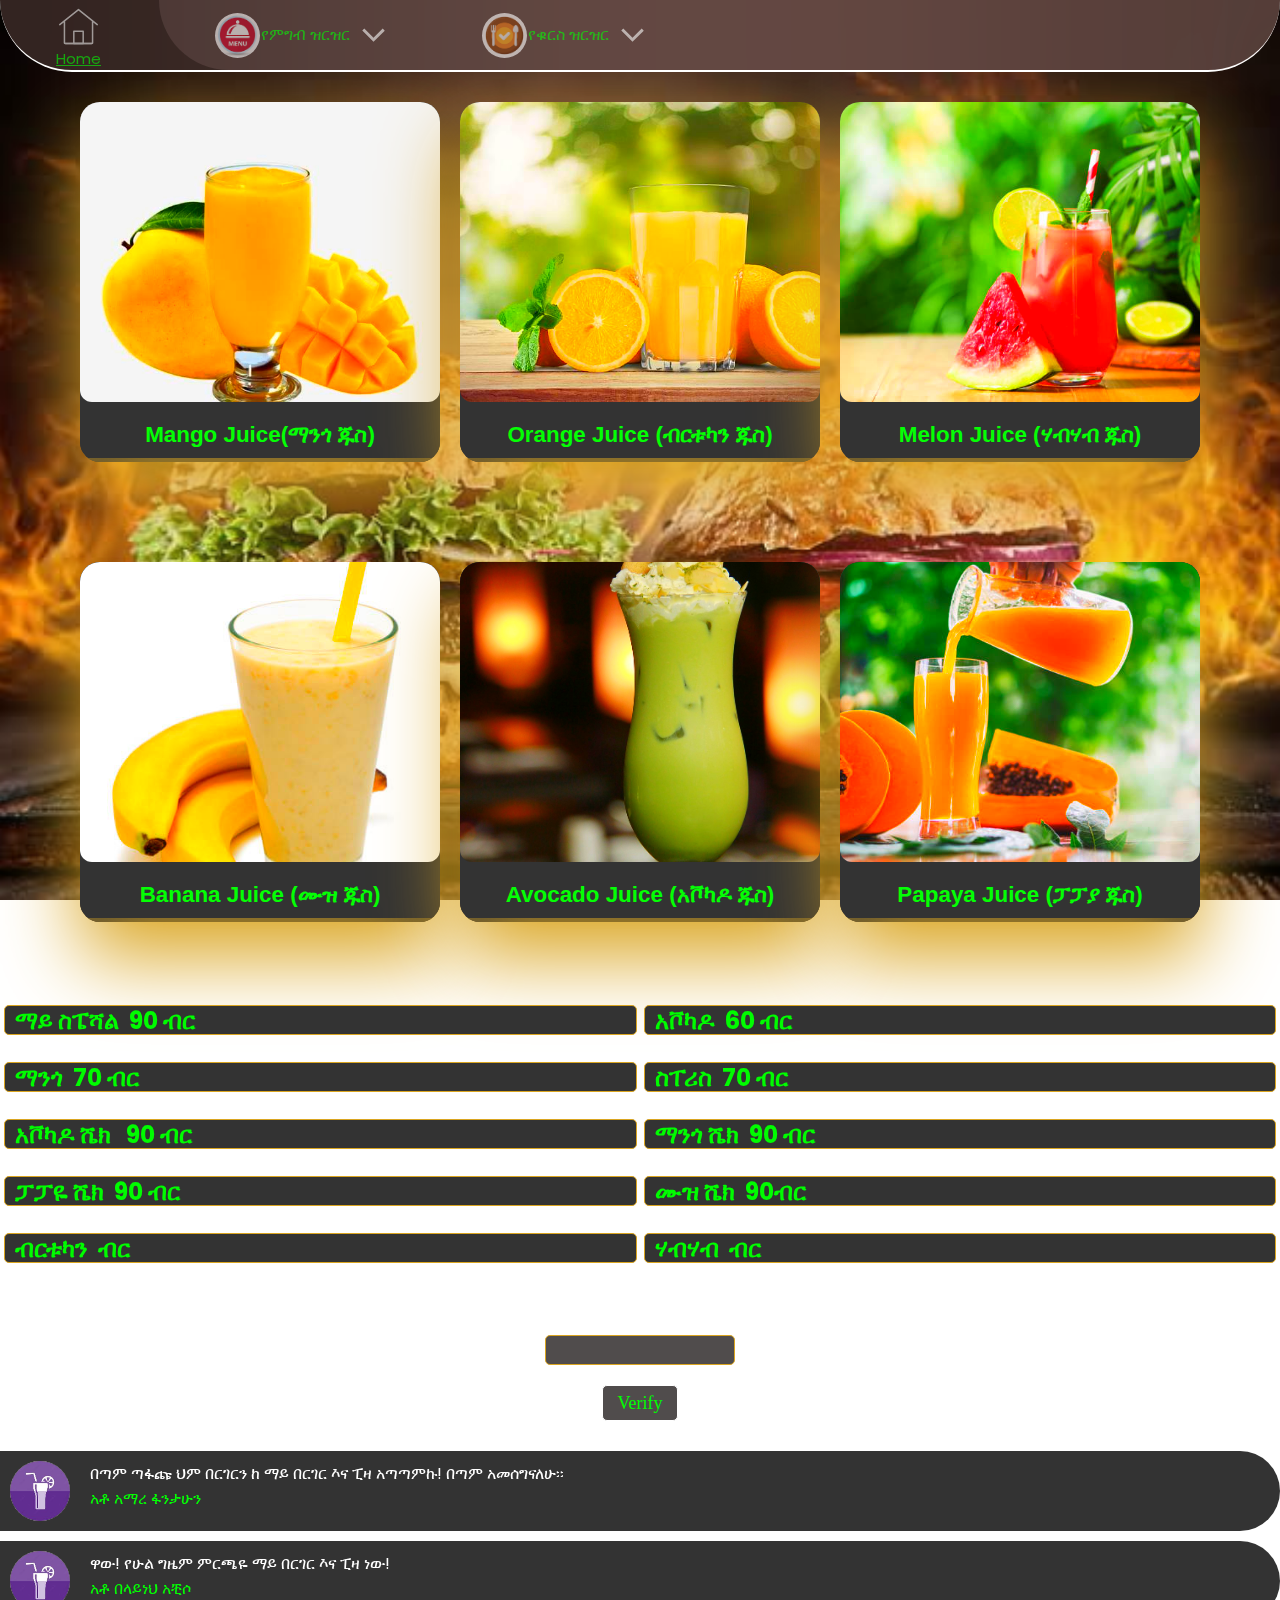
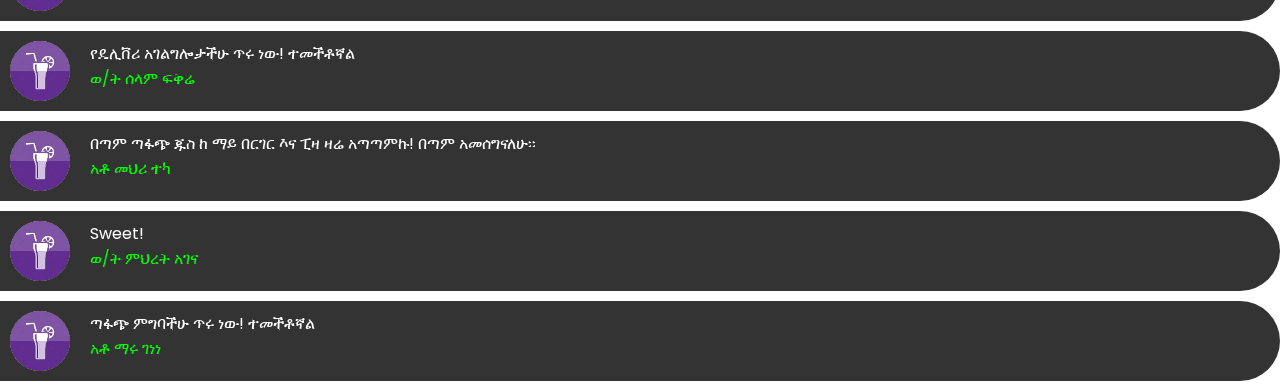
<file: juic.html>
<!DOCTYPE html>
<html>
  <head>
    <meta charset="UTF-8">
    <meta name="viewport" content="width=device-width, initial-scale=1.0">
  <link rel="stylesheet" href="css/home.css">
  <title>MY BURGER (HOSSANA)</title>
</head>
<body>
  <nav class="navbar">
    <button onclick="toggleMenu()" class="burger"></button>
    <button class="button"><a href="index.html"><img  src="image/im/home.svg" >Home</a> 
       
        </button>
    <div class="dropdowns">
     
      <div class="dropdown">
        <button class="button">
          <img  src="image/menu.jpeg">
          የምግብ ዝርዝር 
          <img src="chevron.svg" />
        </button>
        <div class="dropdown-menu">
            <a href="home.html"> <img  src="image/food.png"  title="ምግቦች"></a>               
            <a href="pizz.html"><img  src="image/pizza.png" title="ፒዛ"></a>
            <a href="burg.html"><img  src="image/burger.png" title="በርገር"></a>                     
          
        </div>
      </div>
      <div class="dropdown">
        <button class="button">
          <img  src="im/qu.png">
          የቁርስ ዝርዝር
          <img src="chevron.svg" />
        </button>
        <div class="dropdown-menu">
          <a href="brakfastfood.html"> <img  src="im/brek.png" title="ቁርስ"></a>                
        
          <a href="hotdrink.html"> <img  src="im/drinks.png"  title="ትኩስ ነገር"></a>                         
        </div>
      </div>
     
    </div>
  </nav>
  <script>
    const toggleMenu = () => document.body.classList.toggle("open");
   
  </script>
  
  <div class="container">

    <div class="custom-card">
      <div class="img-box"><img src="image/mango.jpeg"></div>
      <div class="custom-content">     
        <h2>Mango Juice(ማንጎ ጁስ)</h2>
        <p>  ማይ በርገር እና ፒዛን ሰለጎበኙ እጅግ በጣም እናመሰናለን! ይምጡ ይጎብኙን ወይም ካሉበት ቦታ ሆነው በስልክ ይዘዙን በተመጣጣኝ የዴሊቭሪ ዋጋ ካሉበት እናደርሳለን!</p>
<table>
  <tr onclick="window.open('tel:0465550384')">
        <td>
               <button>ለማዘዝ</button> 
        </td>
    </tr>
</table>        
      </div>
    </div>
    <div class="custom-card">
      <div class="img-box"><img src="image/im/oran.jpg"></div>
      <div class="custom-content">
       
        <h2>Orange Juice (ብርቱካን ጁስ)</h2>
        <p>ማይ በርገር እና ፒዛን ሰለጎበኙ እጅግ በጣም እናመሰናለን! ይምጡ ይጎብኙን ወይም ካሉበት ቦታ ሆነው በስልክ ይዘዙን በተመጣጣኝ የዴሊቭሪ ዋጋ ካሉበት እናደርሳለን!</p>
<table>
  <tr onclick="window.open('tel:0465550384')">
        <td>
               <button>ለማዘዝ</button> 
        </td>
    </tr>
</table>        
      </div>
    </div>
    <div class="custom-card">
      <div class="img-box"><img src="image/im/melo.jpg"></div>
      <div class="custom-content">     
        <h2>Melon Juice (ሃብሃብ ጁስ)</h2>
        <p>  ማይ በርገር እና ፒዛን ሰለጎበኙ እጅግ በጣም እናመሰናለን! ይምጡ ይጎብኙን ወይም ካሉበት ቦታ ሆነው በስልክ ይዘዙን በተመጣጣኝ የዴሊቭሪ ዋጋ ካሉበት እናደርሳለን!</p>
<table>
  <tr onclick="window.open('tel:0465550384')">
        <td>
               <button>ለማዘዝ</button> 
        </td>
    </tr>
</table>        
      </div>
    </div>
    <div class="custom-card">
      <div class="img-box"><img src="image/im/bana.jpg"></div>
      <div class="custom-content">
       
        <h2>Banana Juice (ሙዝ ጁስ)</h2>
        <p>ማይ በርገር እና ፒዛን ሰለጎበኙ እጅግ በጣም እናመሰናለን! ይምጡ ይጎብኙን ወይም ካሉበት ቦታ ሆነው በስልክ ይዘዙን በተመጣጣኝ የዴሊቭሪ ዋጋ ካሉበት እናደርሳለን!</p>
<table>
  <tr onclick="window.open('tel:0465550384')">
        <td>
               <button>ለማዘዝ</button> 
        </td>
    </tr>
</table>        
      </div>
    </div>
   
   
    <div class="custom-card">
      <div class="img-box"><img src="image/im/avo.jpg"></div>
      <div class="custom-content">     
        <h2>Avocado Juice (አቮካዶ ጁስ)</h2>

        <p>  ማይ በርገር እና ፒዛን ሰለጎበኙ እጅግ በጣም እናመሰናለን! ይምጡ ይጎብኙን ወይም ካሉበት ቦታ ሆነው በስልክ ይዘዙን በተመጣጣኝ የዴሊቭሪ ዋጋ ካሉበት እናደርሳለን!</p>
<table>
  <tr onclick="window.open('tel:0465550384')">
        <td>
               <button>ለማዘዝ</button> 
        </td>
    </tr>
      </table>

      </div>
    </div>
    <div class="custom-card">
        <div class="img-box"><img src="image/im/papa.jpg"></div>
        <div class="custom-content">     
          <h2>Papaya Juice (ፓፓያ ጁስ)</h2>
  
          <p>  ማይ በርገር እና ፒዛን ሰለጎበኙ እጅግ በጣም እናመሰናለን! ይምጡ ይጎብኙን ወይም ካሉበት ቦታ ሆነው በስልክ ይዘዙን በተመጣጣኝ የዴሊቭሪ ዋጋ ካሉበት እናደርሳለን!</p>
  <table>
    <tr onclick="window.open('tel:0465550384')">
          <td>
                 <button>ለማዘዝ</button> 
          </td>
      </tr>
        </table>
  
        </div>
      </div>
   
  </div>
  
<table id="editableju">
    <thead>
        <th></th>
        <th></th>
    </thead>
    <tbody>
        <tr>
            <td><input type="text" value="ማይ ስፔሻል&nbsp;&nbsp;90 ብር"></td>
                <td><input type="text" value="አቮካዶ&nbsp;&nbsp;60 ብር"></td>          
        </tr>
        <tr>
            <td><input type="text" value="ማንጎ&nbsp;&nbsp;70 ብር"></td>
            <td><input type="text" value="ስፐሪስ&nbsp;&nbsp;70 ብር"></td>
        </tr>
        <tr>
            <td><input type="text" value="አቮካዶ ሼክ &nbsp;&nbsp;90 ብር"></td>            <td><input type="text" value="ማንጎ ሼክ&nbsp;&nbsp;90 ብር"></td>
        </tr>
        <tr>
            <td><input type="text" value="ፓፓዬ ሼክ&nbsp;&nbsp;90 ብር"></td>
              <td><input type="text" value="ሙዝ ሼክ&nbsp;&nbsp;90ብር"></td>     
        </tr>
       <tr>
        <td><input type="text" value="ብርቱካን&nbsp;&nbsp;ብር"></td>
        <td><input type="text" value="ሃብሃብ&nbsp;&nbsp;ብር"></td>
       </tr>
    </tbody>
</table>
<span id="dots"></span> 
<span id="more"> 
 <input type="password"  id="password" placeholder="የምግብ ዝርዝሩን ለመቀየር የሚስጢር ቁጥሩን ያስገቡ!">
 <button id="mybtn" onclick="saveTablej()">Save</button>
</span>   
<div class="containe">
  <h1>OTP Verification to Edit </h1>
  <input type="text" id="otpInput"  maxlength="6">
  <button class="button2" id="verifyButton">Verify</button>
  <button class="button2" onclick="myfunctione()" id="editButton">Edit</button>  
  <p id="message"></p>
</div>
<div class="containers">
    <img src="image/juce.jpeg">
    <p> በጣም ጣፋጩ ህም በርገርን ከ ማይ በርገር እና ፒዛ አጣጣምኩ! በጣም አመሰግናለሁ፡፡  </p>
    <span class="time-right">አቶ አማረ ፋንታሁን</span>
  </div>
  <div class="containers darker">
    <img src="image/juce.jpeg">
    <p>ዋው! የሁል ግዜም ምርጫዬ ማይ በርገር እና ፒዛ ነው! </p>
    <span class="time-right">አቶ በላይነህ አቺሶ</span>
  </div>
  <div class="containers">
    <img src="image/juce.jpeg">
    <p>የዴሊቨሪ አገልግሎታችሁ ጥሩ ነው! ተመችቶኛል</p>
    <span class="time-right">ወ/ት ሰላም ፍቅሬ</span>
  </div>
  <div class="containers darker">
    <img src="image/juce.jpeg">
    <p>በጣም ጣፋጭ ጁስ ከ ማይ በርገር እና ፒዛ ዛሬ አጣጣምኩ! በጣም አመሰግናለሁ፡፡ </p>
    <span class="time-right">አቶ መህሪ ተካ</span>
  </div>
                        <div class="containers">
                            <img src="image/juce.jpeg">
                            <p>Sweet!</p>
                            <span class="time-right">ወ/ት ምህረት አገና</span>
                          </div>
                          <div class="containers">
                            <img src="image/juce.jpeg">
                            <p>ጣፋጭ ምግባችሁ ጥሩ ነው! ተመችቶኛል</p>
                            <span class="time-right">አቶ ማሩ ገነነ</span>
                          </div> 
</body>
<script difer>
    function saveTablej() {
      var passwordInput = document.getElementById("password");
      var password = passwordInput.value;
      // Replace "YOUR_PASSWORD" with the actual password you want to use
      if (password !== "JFBBDTT44TSKK") {
        alert("የተሳሳተ ሚስጥር ቁጥር ነው ያስገቡት! እንደገና ይሞክሩ");
        return;
      }
      var table = document.getElementById("editableju");
      var rows = table.rows;
      var data = [];
      for (var i = 1; i < rows.length; i++) {
        var rowData = [];
        var cells = rows[i].cells;
        for (var j = 0; j < cells.length; j++) {
          var input = cells[j].getElementsByTagName("input")[0];
          rowData.push(input.value);
        }
        data.push(rowData);
      }
      // Save the data in local storage
      localStorage.setItem("tableDataj", JSON.stringify(data));
      alert("የምግብ ዝርዝሩ በሚገባ ተቀይሯል!");

    }
    // Restore the saved data when the page loads
    window.addEventListener("load", function() {
      var savedData = localStorage.getItem("tableDataj");
      if (savedData) {
        var data = JSON.parse(savedData);
        var table = document.getElementById("editableju");
        var rows = table.rows;
        for (var i = 1; i < rows.length; i++) {
          var cells = rows[i].cells;
          for (var j = 0; j < cells.length; j++) {
            var input = cells[j].getElementsByTagName("input")[0];
            input.value = data[i - 1][j];
          }
        }
      }
    });
  </script>
<script difer>
  document.addEventListener('contextmenu',function(event){
  event.preventDefault();
})
</script>
<script difer>
  document.addEventListener('DOMContentLoaded', function() {
  var otpInput = document.getElementById('otpInput');
  var verifyButton = document.getElementById('verifyButton');
  var editButton = document.getElementById('editButton');
  var message = document.getElementById('message');
  verifyButton.addEventListener('click', function() {
    var otpValue = otpInput.value;
    if (otpValue.length === 4 && otpValue === '2020') {
      message.textContent = 'OTP Verified!';
   
      editButton.style.display = 'inline-block';
    } else {
      message.textContent = 'Invalid OTP!';
      editButton.style.display = 'none';
    }
  });
  editButton.addEventListener('click', function() {
    otpInput.value = '';
    message.textContent = '';
    editButton.style.display = 'none';
  });
});
</script>
<script difer>
function myfunction(){
var dots=document.getElementById("dots");
var moreText=document.getElementById("more");
var btnText=document.getElementById("mybtn");
if(dots.style.display==="none"){
dots.style.display="inline";
btnText.innerHTML="Phone Numbers";
moreText.style.display="none";
}
else{
dots.style.display="none";
btnText.innerHTML="Back";
moreText.style.display="inline";
}
}
function myfunctione(){
var dots=document.getElementById("dots");
var moreText=document.getElementById("more");
var btnText=document.getElementById("mybtn");
if(dots.style.display==="none"){
dots.style.display="inline";
btnText.innerHTML="Edit";
moreText.style.display="none";
}
else{
dots.style.display="none";
btnText.innerHTML="Save";
moreText.style.display="inline";
}
}
</script>
</html>
</file>
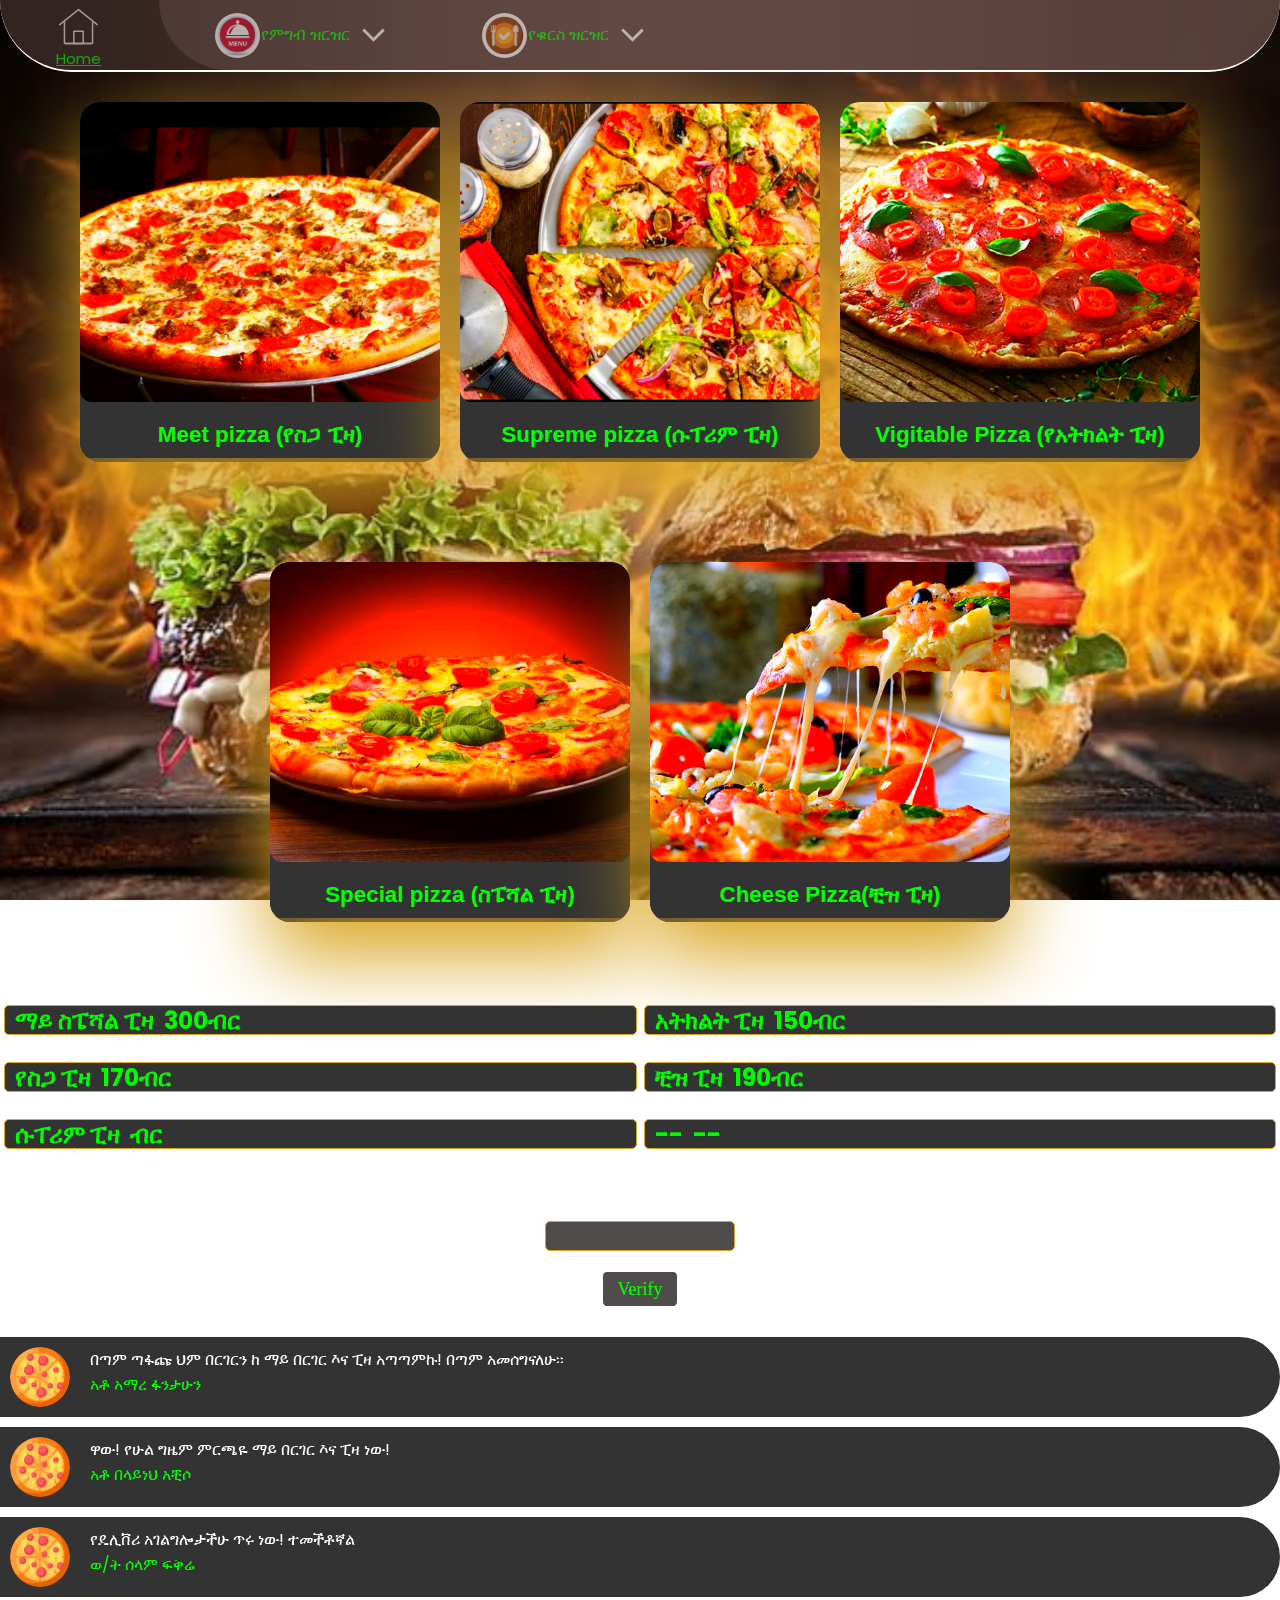
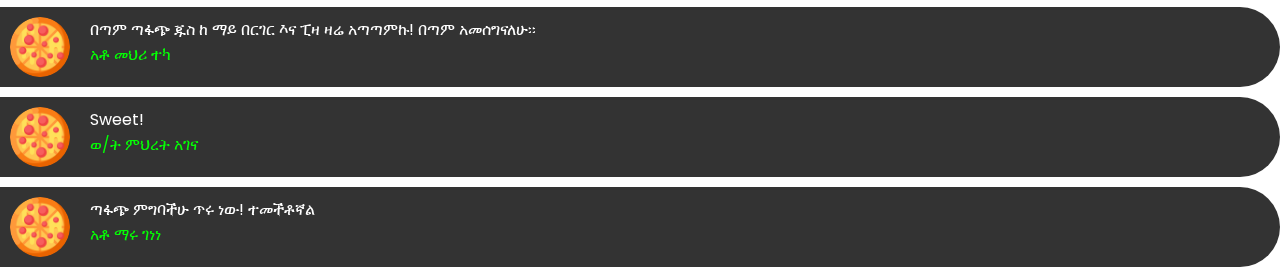
<file: pizz.html>
<!DOCTYPE html>
<html>
  <head>
    <meta charset="UTF-8">
    <meta name="viewport" content="width=device-width, initial-scale=1.0">
  <link rel="stylesheet" href="css/home.css">
  <title>MY BURGER (HOSSANA)</title>
</head>
<body>
  <nav class="navbar">
    <button onclick="toggleMenu()" class="burger"></button>
    <button class="button"><a href="index.html"><img  src="image/im/home.svg" >Home</a> 
        </button>
    <div class="dropdowns">
      <div class="dropdown">
        <button class="button">
          <img  src="image/menu.jpeg">
          የምግብ ዝርዝር 
          <img src="chevron.svg" />
        </button>
        <div class="dropdown-menu">
            <a href="home.html"> <img  src="image/food.png"  title="ምግቦች"></a>               
            <a href="juic.html"><img  src="image/juce.jpeg" title="ጁስ"></a>
            <a href="burg.html"><img  src="image/burger.png" title="በርገር"></a>                      
        </div>
      </div>
      <div class="dropdown">
        <button class="button">
          <img  src="im/qu.png">
          የቁርስ ዝርዝር
          <img src="chevron.svg" />
        </button>
        <div class="dropdown-menu">
          <a href="brakfastfood.html"> <img  src="im/brek.png" title="ቁርስ"></a>                
        
          <a href="hotdrink.html"> <img  src="im/drinks.png"  title="ትኩስ ነገር"></a>                         
        </div>
      </div>
     
    </div>
  </nav>
  <script>
    const toggleMenu = () => document.body.classList.toggle("open");
   
  </script>
  
  <div class="container">

    <div class="custom-card">
      <div class="img-box"><img src="image/meet.png"></div>
      <div class="custom-content">     
        <h2>Meet pizza (የስጋ ፒዛ)</h2>
        <p>  ማይ በርገር እና ፒዛን ሰለጎበኙ እጅግ በጣም እናመሰናለን! ይምጡ ይጎብኙን ወይም ካሉበት ቦታ ሆነው በስልክ ይዘዙን በተመጣጣኝ የዴሊቭሪ ዋጋ ካሉበት እናደርሳለን!</p>
<table>
  <tr onclick="window.open('tel:0465550384')">
        <td>
               <button>ለማዘዝ</button> 
        </td>
    </tr>
</table>        
      </div>
    </div>
    <div class="custom-card">
      <div class="img-box"><img src="image/suprime.png"></div>
      <div class="custom-content">
       
        <h2>Supreme pizza (ሱፐሪም ፒዛ)</h2>
        <p>ማይ በርገር እና ፒዛን ሰለጎበኙ እጅግ በጣም እናመሰናለን! ይምጡ ይጎብኙን ወይም ካሉበት ቦታ ሆነው በስልክ ይዘዙን በተመጣጣኝ የዴሊቭሪ ዋጋ ካሉበት እናደርሳለን!</p>
<table>
  <tr onclick="window.open('tel:0465550384')">
        <td>
               <button>ለማዘዝ</button> 
        </td>
    </tr>
</table>        
      </div>
    </div>
    <div class="custom-card">
      <div class="img-box"><img src="image/vigp.png"></div>
      <div class="custom-content">     
        <h2>Vigitable Pizza (የአትክልት ፒዛ)</h2>
        <p>  ማይ በርገር እና ፒዛን ሰለጎበኙ እጅግ በጣም እናመሰናለን! ይምጡ ይጎብኙን ወይም ካሉበት ቦታ ሆነው በስልክ ይዘዙን በተመጣጣኝ የዴሊቭሪ ዋጋ ካሉበት እናደርሳለን!</p>
<table>
  <tr onclick="window.open('tel:0465550384')">
        <td>
               <button>ለማዘዝ</button> 
        </td>
    </tr>
</table>        
      </div>
    </div>
    <div class="custom-card">
      <div class="img-box"><img src="image/specal.jpeg"></div>
      <div class="custom-content">
       
        <h2>Special pizza (ስፔሻል ፒዛ)</h2>
        <p>ማይ በርገር እና ፒዛን ሰለጎበኙ እጅግ በጣም እናመሰናለን! ይምጡ ይጎብኙን ወይም ካሉበት ቦታ ሆነው በስልክ ይዘዙን በተመጣጣኝ የዴሊቭሪ ዋጋ ካሉበት እናደርሳለን!</p>
<table>
  <tr onclick="window.open('tel:0465550384')">
        <td>
               <button>ለማዘዝ</button> 
        </td>
    </tr>
</table>        
      </div>
    </div>
    <div class="custom-card">
      <div class="img-box"><img src="image/pizza.jpg"></div>
      <div class="custom-content">     
        <h2>Cheese Pizza(ቺዝ ፒዛ)</h2>

        <p>  ማይ በርገር እና ፒዛን ሰለጎበኙ እጅግ በጣም እናመሰናለን! ይምጡ ይጎብኙን ወይም ካሉበት ቦታ ሆነው በስልክ ይዘዙን በተመጣጣኝ የዴሊቭሪ ዋጋ ካሉበት እናደርሳለን!</p>
<table>
  <tr onclick="window.open('tel:0465550384')">
        <td>
               <button>ለማዘዝ</button> 
        </td>
    </tr>
      </table>

      </div>
    </div>
   
  </div>
  
<table id="editablepizz">
    <thead>
        <th></th>
        <th></th>
    </thead>
    <tbody>
        <tr>
            <td><input type="text" value="ማይ ስፔሻል ፒዛ&nbsp;&nbsp;300ብር"></td>
                <td><input type="text" value="አትክልት ፒዛ&nbsp;&nbsp;150ብር"></td>
            
        </tr>
        <tr>
            <td><input type="text" value="የስጋ ፒዛ&nbsp;&nbsp;170ብር"></td>
            <td><input type="text" value="ቺዝ ፒዛ&nbsp;&nbsp;190ብር"></td>
        </tr>
        <tr>
            <td><input type="text" value="ሱፐሪም ፒዛ&nbsp;&nbsp;ብር"></td>
           <td><input type="text" value="--&nbsp;&nbsp;--"></td>
        </tr>     
    </tbody>
</table> 
<span id="dots"></span> 
<span id="more"> 
 <input type="password"  id="password" placeholder="የምግብ ዝርዝሩን ለመቀየር የሚስጢር ቁጥሩን ያስገቡ!">

 <button id="mybtn" onclick="saveTablepi()">Save</button>
</span>    
<div class="containe">
  <h1>OTP Verification to Edit </h1>
  <input type="text" id="otpInput"  maxlength="6">
  <button class="button2" id="verifyButton">Verify</button>
  <button class="button2" onclick="myfunctione()" id="editButton">Edit</button>  
  <p id="message"></p>
</div>     
<div class="containers">
    <img src="image/pizza.png">
    <p> በጣም ጣፋጩ ህም በርገርን ከ ማይ በርገር እና ፒዛ አጣጣምኩ! በጣም አመሰግናለሁ፡፡  </p>
    <span class="time-right">አቶ አማረ ፋንታሁን</span>
  </div>
  <div class="containers darker">
    <img src="image/pizza.png">
    <p>ዋው! የሁል ግዜም ምርጫዬ ማይ በርገር እና ፒዛ ነው! </p>
    <span class="time-right">አቶ በላይነህ አቺሶ</span>
  </div>
  <div class="containers">
    <img src="image/pizza.png">
    <p>የዴሊቨሪ አገልግሎታችሁ ጥሩ ነው! ተመችቶኛል</p>
    <span class="time-right">ወ/ት ሰላም ፍቅሬ</span>
  </div>
  <div class="containers darker">
    <img src="image/pizza.png">
    <p>በጣም ጣፋጭ ጁስ ከ ማይ በርገር እና ፒዛ ዛሬ አጣጣምኩ! በጣም አመሰግናለሁ፡፡ </p>
    <span class="time-right">አቶ መህሪ ተካ</span>
  </div>
                        <div class="containers">
                            <img src="image/pizza.png">
                            <p>Sweet!</p>
                            <span class="time-right">ወ/ት ምህረት አገና</span>
                          </div>
                          <div class="containers">
                            <img src="image/pizza.png">
                            <p>ጣፋጭ ምግባችሁ ጥሩ ነው! ተመችቶኛል</p>
                            <span class="time-right">አቶ ማሩ ገነነ</span>
                          </div>                                                   
</body>
<script difer>
    function saveTablepi() {
      var passwordInput = document.getElementById("password");
      var password = passwordInput.value;
      // Replace "YOUR_PASSWORD" with the actual password you want to use
      if (password !== "PFBBDTT44TSKK") {
        alert("የተሳሳተ ሚስጥር ቁጥር ነው ያስገቡት! እንደገና ይሞክሩ");
        return;
      }
      var table = document.getElementById("editablepizz");
      var rows = table.rows;
      var data = [];
      for (var i = 1; i < rows.length; i++) {
        var rowData = [];
        var cells = rows[i].cells;
        for (var j = 0; j < cells.length; j++) {
          var input = cells[j].getElementsByTagName("input")[0];
          rowData.push(input.value);
        }
        data.push(rowData);
      }
      // Save the data in local storage
      localStorage.setItem("tableDatap", JSON.stringify(data));
      alert("የምግብ ዝርዝሩ በሚገባ ተቀይሯል!");

    }
    // Restore the saved data when the page loads
    window.addEventListener("load", function() {
      var savedData = localStorage.getItem("tableDatap");
      if (savedData) {
        var data = JSON.parse(savedData);
        var table = document.getElementById("editablepizz");
        var rows = table.rows;
        for (var i = 1; i < rows.length; i++) {
          var cells = rows[i].cells;
          for (var j = 0; j < cells.length; j++) {
            var input = cells[j].getElementsByTagName("input")[0];
            input.value = data[i - 1][j];
          }
        }
      }
    });
  </script>

<script difer>
  document.addEventListener('DOMContentLoaded', function() {
  var otpInput = document.getElementById('otpInput');
  var verifyButton = document.getElementById('verifyButton');
  var editButton = document.getElementById('editButton');
  var message = document.getElementById('message');
  verifyButton.addEventListener('click', function() {
    var otpValue = otpInput.value;
    if (otpValue.length === 4 && otpValue === '2020') {
      message.textContent = 'OTP Verified!';
   
      editButton.style.display = 'inline-block';
    } else {
      message.textContent = 'Invalid OTP!';
      editButton.style.display = 'none';
    }
  });
  editButton.addEventListener('click', function() {
    otpInput.value = '';
    message.textContent = '';
    editButton.style.display = 'none';
  });
});
</script>
<script difer>
  document.addEventListener('contextmenu',function(event){
  event.preventDefault();
})
</script>
<script>
function myfunction(){
var dots=document.getElementById("dots");
var moreText=document.getElementById("more");
var btnText=document.getElementById("mybtn");
if(dots.style.display==="none"){
dots.style.display="inline";
btnText.innerHTML="Phone Numbers";
moreText.style.display="none";
}
else{
dots.style.display="none";
btnText.innerHTML="Back";
moreText.style.display="inline";
}
}
function myfunctione(){
var dots=document.getElementById("dots");
var moreText=document.getElementById("more");
var btnText=document.getElementById("mybtn");
if(dots.style.display==="none"){
dots.style.display="inline";
btnText.innerHTML="Edit";
moreText.style.display="none";
}
else{
dots.style.display="none";
btnText.innerHTML="Save";
moreText.style.display="inline";
}
}

</script>
</html>
</file>
<file: css/slide.css>
@import url('https://fonts.googleleapis.com/css2/font-family=Nunito:wght@200;300;400;600&display=swap');
*{
    padding:0;
    margin: 0;
}
body{
	background-image: url(b2.jpeg);
	background-repeat: no-repeat;
    background-size:cover;
    background-position:center;
    background-attachment: fixed;   
}
.header{
	flex-direction: column;
  backdrop-filter: blur(5px);   
  text-align: center; 
}
h1{
  text-align: center;
    margin-top: 6rem;
    color:rgb(2, 255, 2);
	font-size: calc(3.5rem);
    text-shadow:
    0 0 5px #ffa500,
    0 0 5px #ffa500,
    0 0 5px #ffa500,
    0 0 5px #ffa500,
    0 0 5px #ff0000,
    0 0 5px #ffa500,
    0 0 5px #ff0000;
   font-family: "sacramento",cursive;
   animation: blink 2s infinite;

}
@keyframes blink{
    20%,
    24%,
    55%{
        color:#111;
        text-shadow: none;
    }
    0%,
    19%,
    21%,
    23%,
    25%,
    54%,
    56%,
    100%{
        text-shadow:
        0 0 5px #ffa500,
        0 0 5px #ffa500,
        0 0 5px #ffa500,
        0 0 5px #ffa500,
        0 0 5px #ff0000,
        0 0 5px #ffa500,
        0 0 5px #ff0000;
    }
}
h1 span{
  text-align: center;
    color: rgb(2, 255, 2);
    text-shadow:
    0 0 5px #ffa500, 
    0 0 5px #ff0000;
    font-family: "-apple-system", "BlinkMacSystemFont", "Roboto", "Helvetica Neue", sans-serif;
   animation: blink 2s infinite;
}
@keyframes blink{
    20%,
    24%,
    55%{
        color:#111;
        text-shadow: none;
    }
    0%,
    19%,
    21%,
    23%,
    25%,
    54%,
    56%,
    100%{
        text-shadow:
        0 0 5px #ffa500,
        0 0 5px #ffa500,
        0 0 5px #ffa500,
        0 0 5px #ffa500,
        0 0 5px #ff0000,
        0 0 5px #ffa500,
        0 0 5px #ff0000;
    }

}/*
.loader {
  display: flex;
  width: 120px;
  height: 20px;
  -webkit-mask: linear-gradient(90deg,#000 70%,#0000 0) left/20% 100%;
  background:linear-gradient(#000 0 0) left -25% top 0 /20% 100% no-repeat #ddd;
  animation: l7 1s infinite steps(6);
}*/
@keyframes l7 {
    100% {background-position: right -25% top 0}
}
.header h2 span {
  margin-left:1rem;
  margin-right:1rem;

	color:white;
    font-weight:lighter;
    backdrop-filter: blur(10px);
line-height: 1.5;
font-family: "-apple-system", "BlinkMacSystemFont", "Roboto", "Helvetica Neue", sans-serif;
  text-align: center;
  width:90%;
}
html {
    scroll-behavior: smooth;
    scroll-padding-top: 8rem;
    overflow-x: hidden;
  }
  html::-webkit-scrollbar {
    width: 0.8rem;
  }
  html::-webkit-scrollbar-track {
    background:transparent;
  }
  html::-webkit-scrollbar-thumb {
    background:rgb(2, 255, 2);
    border-radius: 5rem;
  }
  #more{
    display:none;
}
.header h2 {
 text-align: center;
	color:white;
    font-size: calc(1.5rem);
    line-height: 1.5;
    font-family: "-apple-system", "BlinkMacSystemFont", "Roboto", "Helvetica Neue", sans-serif;
}
@media screen and (max-width:1200px){  
    h1{
      text-align: center;

        color:rgb(2, 247, 2);
        font-weight: bold;
        font-size: calc(3.5rem);
    } 
    h1 span{
        color: crimson;
    }  
    .header h2 span1{
        color:rgb(4, 160, 4);
        font-weight: bold;
        font-size: calc(2.5rem);   
    }
    .header h2 span {
        color:white;
        font-style: italic;
        backdrop-filter: blur(5px);  
    }
 .header h2 {
        margin-bottom: 100px;
        color:white;
        font-size: calc(1.5rem);
        text-align: center;
        backdrop-filter: blur(5px);

        font-family: sans-serif;
        font-weight: lighter;
    }  
}
@media screen and (max-width:767px){ 
    .social-links{  
        left: 5rem;
    }
    .social-links a{    
        padding-right: 10px;
        font-style: italic;
        font-size: calc(1.2rem);  
    }
    .devl{
        font-size: 1.3rem;
        color: whitesmoke;
        margin-left: 2rem;
        margin-bottom: 15px;
    }
    h1{
      text-align: center;
        color:rgb(4, 160, 4);
        font-weight: bold;
        font-size: calc(2.5rem);
    }
    h1 span{
        color: crimson;
    }
    .header h2 span1{
        color:rgb(4, 160, 4);
        font-weight: bold;
        font-size: calc(1.3rem);
        text-align: center;
        margin-top: 100px;
    }
    .header h2 span {
        color:white;
        text-align: center;
        width:95%;
        font-size: calc(1.5rem);  
    }
    .header h2 {
        color:white;
        backdrop-filter: blur(5px);
        font-size: calc(1.3rem);
        text-align: center;
        font-family: sans-serif;
    }
    .dropdown-content a{
        padding: 0.7rem 0.7rem;   
    }
    .dropdown-content{
        min-width: 15rem;
        box-shadow: 6px 6px 6px 6px transparent;   
    }
    .dropdown img{
        width:35px;
        height: 35px;
        border-radius: 60px;
        background-color: transparent;
    }
}
@media screen and (width<= 500px){
    .social-links{ 
        left: 4rem;
    }
    .social-links a{
        padding-right: 10px;
        font-style: italic;
        font-size: 1.2rem;  
    }
    .devl{
        font-size: 50%;
        color: whitesmoke;
        margin-left: 2rem;
        margin-bottom: 15px;
    }
    h1{
      text-align: center;

        color:rgb(4, 160, 4);
        font-weight: bold;
        font-size: Calc(1.8rem + 1vw);
    }
    h1 span{
        color: crimson;
    }
    .header h2 span1{
        color:rgb(4, 160, 4);
        font-weight: bold;
        font-size: 1rem;
        margin-left:2px;
        margin-top: 100px;
    }
    .header h2 span {
      width: 90%;
        color:white;
        font-size: 1rem;
  text-align: center;    
    }
    .header h2 {
        margin-bottom: 100px;
        color:#ffff;
        font-size: 1rem;
        text-align: center;
    }
    .dropdown-content a{
        padding: 0.5rem 0.5rem;   
    }
    .dropdown-content{
        min-width: 10rem;
        box-shadow: 4px 4px 4px 4px transparent;
        
    }
    .dropdown img{
        width:25px;
        height: 25px;
        border-radius: 60px;
        background-color: transparent;
    }
}
.dropbtn{
    color:#333;
    padding:1rem;
    border:none;
    background-color:transparent;
}
.dropdown{    
    display: inline-block;
}
.dropdown-content{
    position: absolute;
    background-color: transparent;
    min-width: 10rem;
    box-shadow: 8px 8px 8px 8px transparent;
    z-index: 1;
    display: none;
}
.dropdown-content a{
    color:white;
    padding: 1rem;
    text-decoration: none;
    display: block;
    font-size:15px;
    border-radius: 90%;  
}
.dropdown-content a:hover {
background-color: transparent;
}
.dropdown:hover .dropdown-content{
    display:inline-flex;
    top:5px;
   
    flex-wrap: wrap;
}
.dropdown img{
    width:45px;
    height: 45px;
    border-radius: 60px;
    filter: saturate(1);
    background-color: transparent;
}
/*footer*/
.title{
    color: goldenrod;
    font-family: 'raleway';
    font-size: 1.5em;
    width: 1200px;
    margin: 10px auto;
    text-align: center;
}
.social-links{
    transform:rotate(0deg);
    position:absolute ;
    left: 8rem;
   
    animation:moveup 0.5s linear 1;
    animation-delay: 3s;
    Visibility: hidden;
    animation-fill-mode: forwards;
  
    font-size: 2rem;
    font-family: sans-serif;
    font-style: italic;
}

@keyframes moveup{
    0%{
        transform: translateY(100px) rotate(0deg);
        visibility: visible;
    }
    100%{
        transform: translateY(0) rotate(0deg);
        visibility: visible;
    }
 }
.social-links a{
    text-decoration: none;
    color:white;
    padding-right: 30px;
    font-style: italic;
    font-size: 1.2rem;  
}
.social-links a:hover{
    color:yellow;
    transform:scale(1.2);
}
.social-links img{
   height: 45px;
   width: 45px;
   border-radius: 50%;
   border: .3rem solid var(--yellow);  
}
/*footer*/
section {
    left: 0;
    bottom: 12px;
    width: 100%;
    background:transparent;
    backdrop-filter: blur(15px);
    border-radius: 20px;
    padding-top: 20px;
  }

  footer {
    display: flex;
    align-items: flex-start;
    gap: 40px;
    margin: 0 30px;
  }
  @media (width < 620px) {
    footer {
      flex-direction: column;
    }
    footer.bottom {
      gap: 16px;
      flex-direction: column-reverse;
    }
  }
  
  footer > img {
    margin-top: 10px;
  }
  
  @media (width >= 620px) {
    footer {
      margin: 0 auto;
      max-width: 600px;
      padding: 0;
    }
  }
  footer {
    color: whitesmoke;
  }
  footer.top {
    border-bottom: 2px solid rgb(4, 245, 4);
    padding-bottom: 20px;
  }
  footer.bottom {
    padding: 20px 0;
    justify-content: space-between;
  }
  footer.top .links {
    display: grid;
    grid-template-columns: repeat(2, 1fr);
    gap: 30px;
  }
  .links > div {
    display: grid;
    gap: 10px;
    margin-bottom: 30px;
  }
  footer h2 {
    margin: 0;
    font-size: 20px;
    font-weight: 700;
    color: rgb(5, 255, 5);
  }
  .legal {
    font-size: 12px;
  }
  .top img{
      height: 10rem;
      width: 12rem;
      border-radius: 50%;
  }
  .legal > a1 {
    margin: 0 7px;
    color:white;
  }
  .legal > a {
    margin: 0 4px;
  }
  .legal > span {
    margin-right: 10px;
  }
  footer.bottom .links {
    display: flex;
    gap: 18px;

  }
  footer.bottom .links > a {
    font-size: 24px; 
  }
  footer.bottom .links > a img {
    height: 45px;
    width: 45px;
    filter: saturate(3);

    border-radius: 50%;
    border: .3rem solid var(--yellow);
  }
  @media (width < 420px) {
    footer {
      text-align: center;
      align-items: center;
    }
    footer.top .links {
      grid-template-columns: 1fr;
    }
    footer.bottom {
      align-items: center;
    }
    .legal > span {
      display: block;
      margin-right: 0;
      margin-bottom: 2px;
    }
  }
 
/* nav*/
button {
  
  border: 0;
  padding: 0;
  background: transparent;
  cursor: pointer;
  filter: saturate(1);

  line-height: 1;
  color: inherit;
  font-family: "Euclid Circular A";
  font-size: 1rem;
}
  @media (width >= 500px) {
    button {
      font-size: 16px;
    }
  }
  
  :is(.navbar, .burger, .dropdowns) {
    position: fixed;
    top: 0;
    width: 100%;
    border-bottom-left-radius: 100px;
    border-bottom-right-radius: 100px;

  }
  .navbar {
    z-index: 1;
    left: 0;
    display: flex;
    align-items: stretch;
    height: 72px;
    background: transparent;
    backdrop-filter: blur(205px);
    color: rgb(5, 253, 5);
    border-bottom: 2px solid white;
  }
  .burger {
    z-index: 3;
    right: 0;
    display: grid;
    place-items: center;
    width: 72px;
    height: 72px;
    background-image: url("menu.svg");
    background-repeat: no-repeat;
    background-position: center;
  }
  
  body.open .burger {
    background-image: url("close.svg");
  }
  @media (width >= 720px) {
    .burger {
      display: none;
    }
  }
  .button {
    display: flex;
    align-items: center;
    gap: 1px;
    padding: 0 24px;
    height: 100%;
    opacity: 0.6;
  }
  .button > img {
    display: none;
  }
  @media (width >= 720px) {
    .button {
      padding: 0 10px 0 24px;
    }
    .button > img {
      display: block;
      
    }
  }
  
  @media (width >= 720px) {
    .dropdown:hover .button {
      opacity: 1;
    }
  }
  .dropdowns {
    left: -9999px;
    z-index: 2;
    height: 100%;
    display: flex;
    flex-direction: column;
    align-items: center;
    justify-content: center;
    background: transparent;
    backdrop-filter: blur(20px);
    opacity: 0;
    visibility: hidden;
    transition-property: opacity, visibility;
    transition-duration: 0.3s;
  }
  @media (width < 720px) {     
      body.open .dropdowns {
        opacity: 1;
        visibility: visible;
        left: 0;
        height: 20rem;
        border-radius: 2%;
        background-color: rgb(71, 70, 70);
        backdrop-filter: blur(100px);
    }
  } 
  @media (width >= 720px) {
    .dropdowns {
      position: static;
      margin-left:3rem;
      flex-direction: row;
      justify-content: flex-start;
      opacity: 1;
      visibility: visible;
    }
  }
  .dropdown {
    position: relative;
    display: flex;
    align-items: center;
    flex-direction: column;
  }
  
  .dropdown-menu {
    display: flex;
    gap: 1.5rem;
    margin-bottom: 28px;
    background-color: transparent;
  }
  @media (width >= 720px) {
    .dropdown {
      height: 100%;
      flex-direction: row;
    }
    .dropdown-menu {
      position: absolute;
      top: 52px;
      left: 0;
      width: 25rem;
      padding: 6px 24px 10px;
      margin-bottom: 0;
      place-items: start;
      background: transparent;
      opacity: 0;
      visibility: hidden;
      translate: 0 24px;
      transition: 0.3s;
      
    }
  
    .dropdown:hover .dropdown-menu {
      opacity: 1;
      visibility: visible;
      translate: 0 0;
    }
  }
  .dropdown-menu > button {
    color: #f9f9f9;
    opacity: 1;
    height: 40px;
  }
  @media (width >= 500px) {
    .dropdown-menu > button {
      opacity: 0.6;
    }
  
    .dropdown:hover .button {
      opacity: 1;
    }
  }
  
  .dropdown-menu > button:hover {
    opacity: 1;
  }
  .button a{
      color: rgb(5, 253, 5);
      font-size: 15px;
  }
  .vvv{
      width:100%;
      height: 4rem;
      background: transparent;
  }
</file>
<file: css/home.css>
@import url('https://fonts.googleapis.com/css2?family=Poppins:wght@200;300;400;500;600;700;800;900&display=swap');
      * {
            margin: 0;
            padding: 0;
            box-sizing: border-box;
            font-family: 'Poppins', sans-serif;
        } 
     
body{
	background-image: url(b2.jpeg);
	background-repeat: no-repeat;
    background-size:cover;
    background-position:center;
    background-attachment: fixed;  
}      
.container {
 
  display: flex;
  position: relative;
  justify-content: center;
  flex-wrap: wrap;
  gap: 20px 20px;
  padding: 22px 50px;
}
.container .custom-card {
  margin-top :5rem;
  display: flex;
  width: 100%; /* Adjust the width to occupy the full width of the container */
  max-width: 360px; /* Set a maximum width for the card */
  overflow: hidden;
  height: 360px;
  background-color: #333;
  backdrop-filter: blur(2000px);
  border-radius: 20px;
  transition: 0.5s;
  box-shadow: 0 35px 80px goldenrod;
}
.container .custom-card:hover {
  height: 550px;
}
.container .custom-card .img-box {
  position: absolute;
  top: 0px;
  width: 100%; /* Adjust the width to occupy the full width of the card */
  height: 300px;
  background: #333;
  border-radius: 12px;
  overflow: hidden;
  transition: 0.5s;
}
.container .custom-card .img-box img {
  position: absolute;
  top: 0;
  left: 0;
  width: 100%;
  height: 100%;
  object-fit: cover;
  filter: saturate(2);
}
.container .custom-card .custom-content {
  position: absolute;
  top: 320px;
  width: 100%; /* Adjust the width to occupy the full width of the card */
  height: 31px;
  padding: 0 0px;
  text-align: center;
  background-color: #333;
  transition: 0.5s;
}
.container .custom-card:hover .custom-content {
  height: 330px;
}
.container .custom-card .custom-content h2 {
  font-size: 1.4rem;
  font-family: "-apple-system", "BlinkMacSystemFont", "Roboto", "Helvetica Neue", sans-serif;
  font-weight: bold;
  color: rgb(4, 255, 4);
}
.container .custom-card .custom-content p {
  margin-top: 10px;
  backdrop-filter: blur(10px);
  color: white;
  font-size: 1rem;
}
.container .custom-card .custom-content button {
  top: 15px;
  display: inline-block;
  padding: 12px 25px;
  text-decoration: none;
  border-radius: 10px;
  background: transparent;
  border: 2px solid rgb(195, 250, 195);
  color: rgb(4, 255, 4);
  font-weight: bold;
  margin-left: 1rem;
  box-shadow: 0 3px 8px goldenrod;
}
.container .custom-card .custom-content button:hover {
  opacity: 0.8;
  background-color: white;
  border: 3px solid crimson;
}

@media screen and (width <= 500px) {
  .container {
    padding: 1px; 
  }
}
        /* nav*/
 button {
   
    border: 0;
    padding: 0;
    background:transparent;
    cursor: pointer;
    line-height: 1;
    color: rgb(5, 253, 5);
    font-family: "Euclid Circular A";
    font-size: 20px;
  } .dropdown-menu > button:hover {
    opacity: 1;
  }
  .button img{
      border-radius: 50%;
      filter: saturate(5);

  }
  .button a{
      color: rgb(5, 253, 5);
      font-size: 15px;
  }
  .dropdown-content a{
    padding: 0.3rem 0.3rem;   
}
.dropdown-content{
    box-shadow: 4px 4px 4px 4px transparent;
}
.dropdown img{
    width:22px;
    height: 22px;
    border-radius: 60px;
    background-color: transparent;
    filter: saturate(3);

}
#cc{
    margin-left: 1rem;
    width:3rem;
    height: 3rem;
    border-radius: 5px;
    font-size: 1.2rem;
}
.dropbtn{
color:#333;
padding:1rem;
border:none;
background-color:transparent;
}
.dropdown{
display: inline-block;
}
html {
  scroll-behavior: smooth;
  scroll-padding-top: 8rem;
  overflow-x: hidden;
}
html::-webkit-scrollbar {
  width: 0.8rem;
}
html::-webkit-scrollbar-track {
  background:transparent;
}
html::-webkit-scrollbar-thumb {
  background:rgb(5, 253, 5);
  border-radius: 5rem;
}
.dropdown-content{
position: absolute;
background-color: transparent;
min-width: 10rem;
box-shadow: 8px 8px 8px 8px transparent;
z-index: 1;
display: none;
}
.dropdown-content a{
color:white;
padding: 1rem;
text-decoration: none;
display: block;
font-size:15px;
border-radius: 90%;
}
.dropdown-content a:hover {
background-color: transparent;
}
.dropdown:hover .dropdown-content{
display:inline-flex;
top:5px;
flex-wrap: wrap;
}
.dropdown img{
width:45px;
height: 45px;
border-radius: 60px;
background-color: transparent;
}
table {
    margin-top:40px;
  width: 100%;
  border-collapse: collapse; 
  }
  h1{
  color:rgb(5, 255, 5);
  }
  th, td {
  border: 1px solid transparent;
  padding: 3px;
  text-align: right;
  
  font-size: 2rem;
  color: rgb(4, 255, 4);
  text-align: center; 
  } 
  th {
  background-color: transparent;
  color:rgb(4, 255, 4);
  } 
  td input[type="text"] {
  width: 100%;
  box-sizing: border-box;
  background: #333;
  backdrop-filter: blur(60px);
  font-size: 1.5rem;
  color:rgb(0, 252, 0);
  font-weight:700;
  border: 1px solid goldenrod;
  }

  @media (width <= 500px) {
    td input[type="text"] {
 
      font-size: 1rem;
      color:rgb(0, 252, 0);
      font-weight:lighter;
     
    }
  }

  button {
    margin-left: 2rem;
    border: 0;
    padding: 0;
    background: transparent;
    cursor: pointer;
    line-height: 1;
    color: inherit;
    font-family: "Euclid Circular A";
    font-size: 1.2rem;
  }
  .button2{
    color:rgb(0, 252, 0);
  }
    @media (width >= 500px) {
      button {
        font-size: 16px;
      }
    }
    :is(.navbar, .burger, .dropdowns) {
      position: fixed;
      top: 0;
      width: 100%;
      border-bottom-left-radius: 100px;
      border-bottom-right-radius: 100px;
  
    }  
    .navbar {
      z-index: 1;
      display: flex;
      align-items: stretch;
      height: 72px;
      background: rgba(163, 129, 129, 0.2);
  backdrop-filter: blur(205px);
      color: rgb(5, 253, 5);
      border-bottom: 2px solid white;
    }
    .burger {
      z-index: 3;
      right: 0;
      display: grid;
      place-items: center;
      width: 72px;
      height: 72px;
      background-image: url("menu.svg");
      background-repeat: no-repeat;
      background-position: center;
    }
    
    body.open .burger {
      background-image: url("close.svg");
    } 
    @media (width >= 720px) {
      .burger {
        display: none;
      }
    }
    .button {
    
      display: flex;
      align-items: center;
      gap: 1px;
      padding: 0 24px;
      height: 100%;
      opacity: 0.6;
    }
    .button > img {
      display: none;
      filter: saturate(1);

    }
    @media (width >= 720px) {
      .button {
        padding: 0 10px 0 24px;
      }
      .button > img {
        display: block;  
      }
    } 
    @media (width >= 720px) {
      .dropdown:hover .button {
        opacity: 1;
      }
    }
    .dropdowns {
      left: -9999px;
      z-index: 2;
      height: 100%;
      display: flex;
      flex-direction: column;
      align-items: center;
      justify-content: center;
      background: transparent;
  backdrop-filter: blur(40px);
      opacity: 0;
      visibility: hidden;
      transition-property: opacity, visibility;
      transition-duration: 0.3s;
    }
    @media (width < 720px) {
    body.open .dropdowns {
          opacity: 1;
          visibility: visible;
          left: 0;
          height: 20rem;
          border-radius: 5%;
          background-color:#333;
          backdrop-filter: blur(100px);
      }
      .dropdown-menu:active{
        pointer-events: none;
  
      }
    }  
    @media (width >= 720px) {
      .dropdowns {
        margin-left:3rem;
        position: static;
      gap: 20px;
        flex-direction: row;
        justify-content: flex-start;
        opacity: 1;
        visibility: visible;
      }
    }
    .dropdown {
      position: relative;
      display: flex;
      align-items: center;
      flex-direction: column;
    } 
    .dropdown-menu {
      display: flex;
      gap: 1.5rem;
      margin-bottom: 28px;
      background-color: transparent;
    }
    .dropdown-menu:active{
      pointer-events: none;

    }
    @media (width >= 720px) {
      .dropdown {
        height: 100%;
        flex-direction: row;
      }
      .dropdown-menu {
        position: absolute;
        top: 52px;
        left: 0;
        width: 25rem;
        padding: 6px 24px 10px;
        margin-bottom: 0;
        place-items: start;
        background: transparent;
        opacity: 0;
        visibility: hidden;
        translate: 0 24px;
        transition: 0.3s;  
      } 
      .dropdown:hover .dropdown-menu {
        opacity: 1;
        visibility: visible;
        translate: 0 0;
      }
    }  
    .dropdown-menu > button {
      color: #f9f9f9;
      opacity: 1;
      height: 40px;
    }
    @media (width >= 500px) {
      .dropdown-menu > button {
        opacity: 0.6;
      }
      .dropdown:hover .button {
        opacity: 1;
      }
    }  
    .dropdown-menu > button:hover {
      opacity: 1;
    }
    .button a{
        color: rgb(5, 253, 5);
        font-size: 15px;
    }
  @media screen and (width <= 500px) {

    table td:nth-child(3){
      display: block;
        width: 100%; 
      }
      th, td {
        font-size: 0.8rem;
      }  
      .containe h1{
     font-size: 50%;
    }
  }
  .save-btn {
  margin-top: 10px;
  }
  form {
  width: 500px;
  border: 2px solid goldenrod;
  padding: 30px;
  background: transparent;
  border-radius: 15px;
  }
  #more{
    display:none;   
}
#mybtn{
  display: flex;
  flex-wrap: wrap;
  flex:1 0 4rem;
  justify-content: center;
  margin: 10px auto;
    background: rgb(68, 65, 65);
    border: 1px solid white; 
    font-family: 'Times New Roman', Times, serif;
    border-radius: 10px;
    width: 100px;
    padding: 10px;
    margin-top: 30px;
   font-size: 1.2rem;
   color:rgb(5, 253, 5);
   font-weight: bold;
  }
  input {
    display: block;
    border: 2px solid #ccc;
    width: 95%;
    padding: 10px;
    margin: 10px auto;
    border-radius: 5px;
    }
    #password{
    display: block;
    background:rgb(80, 76, 76) ;
    border: 1px solid goldenrod;
    width: 60%;
    padding: 10px;
    margin: 10px auto;
    border-radius: 5px;
    font-size:1rem;
    color:rgb(5, 253, 5);
    }
    label {
    color: rgb(5, 253, 5);
    font-size: 18px;
    padding: 10px;
    }
    .containers {
      border-top-right-radius: 200px;
      border-bottom-right-radius: 200px;
      color: white;
      backdrop-filter: blur(200px);
      padding: 10px;
      margin: 10px auto;
      background: #333;
      width: 100%;
    }
    .containers:hover{
      color:goldenrod;
    }
    /* Darker chat container */
    .darker {
      background: #333;
    }
    /* Clear floats */
    .containers::after {
      content: "";
      clear: both;
      display: table;
    }
    .containers h1 {
      font-family: 'raleway';
      text-align: center;
      text-transform: capitalize;
      color:#ffff;
      font-size: 2.2rem;
    }
    /* Style images */
    .containers img {
      float: left;
      max-width: 60px;
      width: 100%;
      margin-right: 20px;
      border-radius: 50%;
    }
    /* Style the right image */
    .containers img.right {
      float: right;
      margin-left: 20px;
      margin-right:0;
    }
    /* Style time text */
    .time-right {
      float: right'10px';
      color: rgb(5, 253, 5);
    }
    /* Style time text */
    .time-left {
      float: left;
      color:rgb(5, 253, 5);
    }
    /* otp */
    .containe {
      text-align: center; 
    }
    .containe h1{
      color:white;
    }
    input[type="text"] {
      justify-content: left;
      width: 190px;
      color:rgb(5, 253, 5);
      height: 30px; 
      font-size: 16px;
      border: 1px solid goldenrod;
      border-radius: 5px;
    }
    .button2 {
      border-radius: 10%;
      border: solid 1px white;
      background:rgb(80, 76, 76) ;
      font-size: 18px;
      padding: 8px 15px;
      border-radius: 5px;
      margin: 10px auto;
    }
    #editButton {
      display: none;
      /* hide the Edit button by default */
    }
    #message {
      margin-top: 20px;
      font-weight: bold;
      color:goldenrod;
    }
    #otpInput{
      color:rgb(5, 253, 5);
      background:rgb(80, 76, 76) ;
    }
    @media screen and (width <= 500px) { 
      .containe h1{
     font-size: 1.2rem;
    }
  }
</file>
